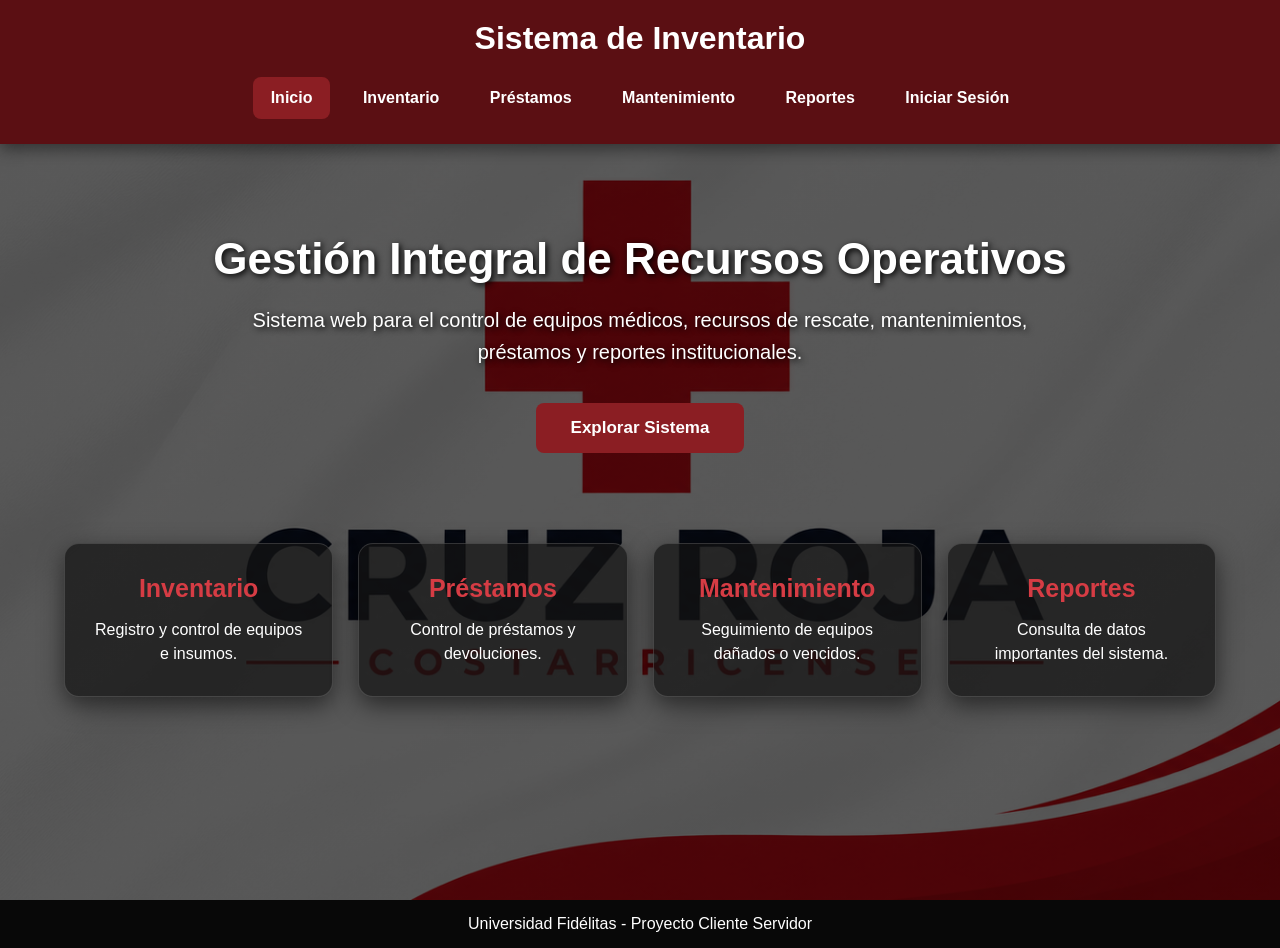
<file: index.html>
<!DOCTYPE html>
<html lang="es">

<head>
    <meta charset="UTF-8">
    <meta name="viewport" content="width=device-width, initial-scale=1.0">
    <title>Sistema de Inventario</title>
    <link rel="stylesheet" href="css/index.css">
</head>

<body>

    <div class="banner">
        <header>
            <h1>Sistema de Inventario</h1>

            <nav>
                <a href="index.html" class="activo">Inicio</a>
                <a href="inventario.html">Inventario</a>
                <a href="prestamos.html">Préstamos</a>
                <a href="mantenimiento.html">Mantenimiento</a>
                <a href="reportes.html">Reportes</a>
                <a href="login.html">Iniciar Sesión</a>
            </nav>
        </header>

        <section class="inicio">
            <h2>Gestión Integral de Recursos Operativos</h2>

            <p>
                Sistema web para el control de equipos médicos, recursos de rescate,
                mantenimientos, préstamos y reportes institucionales.
            </p>

            <a href="inventario.html">
                <button>Explorar Sistema</button>
            </a>
        </section>

        <section class="contenedor">

            <div class="tarjeta">
                <h3>Inventario</h3>
                <p>Registro y control de equipos e insumos.</p>
            </div>

            <div class="tarjeta">
                <h3>Préstamos</h3>
                <p>Control de préstamos y devoluciones.</p>
            </div>

            <div class="tarjeta">
                <h3>Mantenimiento</h3>
                <p>Seguimiento de equipos dañados o vencidos.</p>
            </div>

            <div class="tarjeta">
                <h3>Reportes</h3>
                <p>Consulta de datos importantes del sistema.</p>
            </div>
        </section>
    </div>

    <footer>
        <p>Universidad Fidélitas - Proyecto Cliente Servidor</p>
    </footer>
<script src="js/index.js"></script>
</body>

</html>
</file>
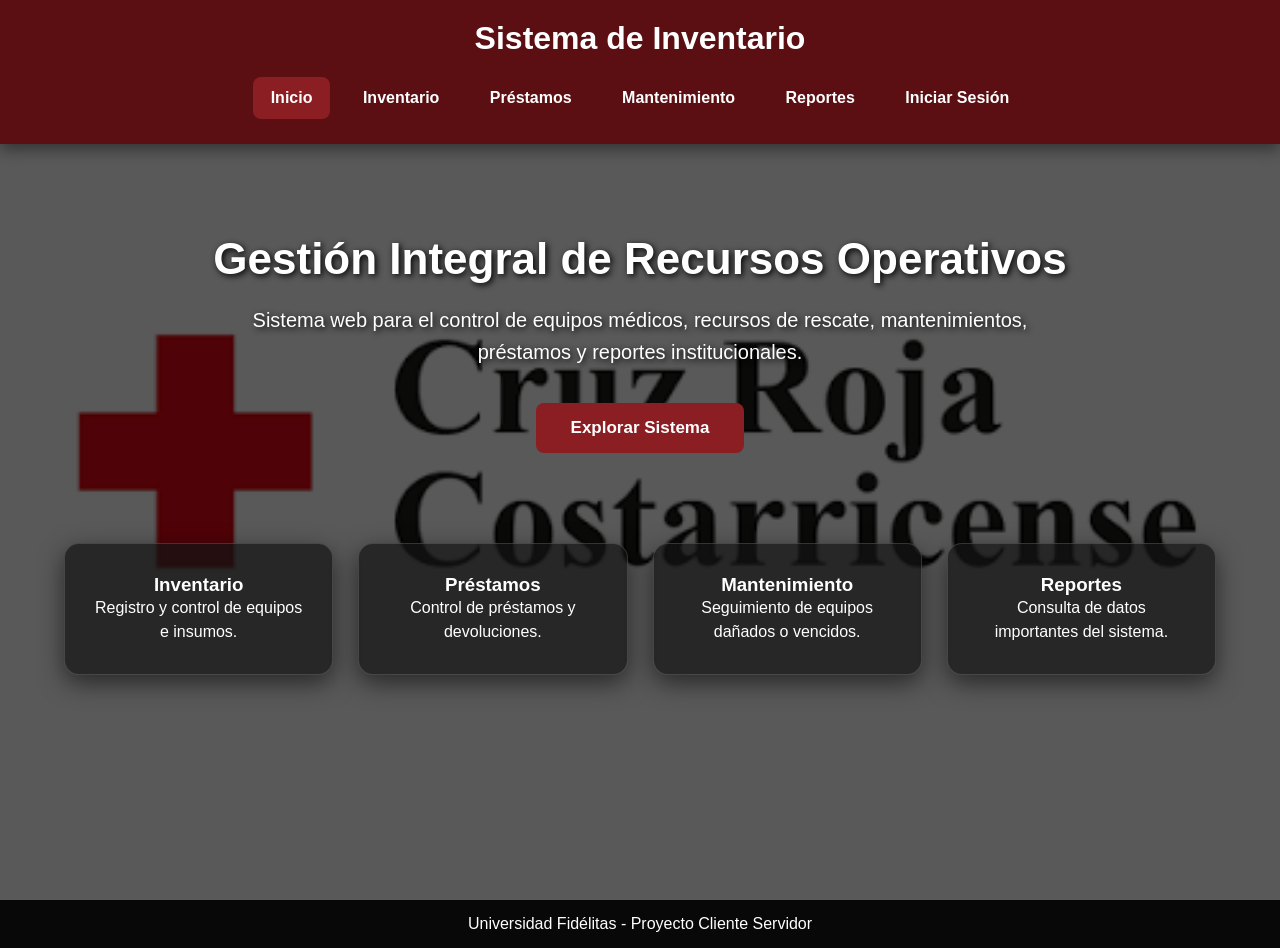
<file: proyecto/index.html>
<!DOCTYPE html>
<html lang="es">

<head>
    <meta charset="UTF-8">
    <meta name="viewport" content="width=device-width, initial-scale=1.0">
    <title>Sistema de Inventario</title>
    <link rel="stylesheet" href="css/index.css">
</head>

<body>

    <div class="banner">
        <header>
            <h1>Sistema de Inventario</h1>

            <nav>
                <a href="index.html" class="activo">Inicio</a>
                <a href="inventario.html">Inventario</a>
                <a href="prestamos.html">Préstamos</a>
                <a href="mantenimiento.html">Mantenimiento</a>
                <a href="reportes.html">Reportes</a>
                <a href="login.html">Iniciar Sesión</a>
            </nav>
        </header>

        <section class="inicio">
            <h2>Gestión Integral de Recursos Operativos</h2>

            <p>
                Sistema web para el control de equipos médicos, recursos de rescate,
                mantenimientos, préstamos y reportes institucionales.
            </p>

            <a href="inventario.html">
                <button>Explorar Sistema</button>
            </a>
        </section>

        <section class="contenedor">

            <div class="tarjeta">
                <h3>Inventario</h3>
                <p>Registro y control de equipos e insumos.</p>
            </div>

            <div class="tarjeta">
                <h3>Préstamos</h3>
                <p>Control de préstamos y devoluciones.</p>
            </div>

            <div class="tarjeta">
                <h3>Mantenimiento</h3>
                <p>Seguimiento de equipos dañados o vencidos.</p>
            </div>

            <div class="tarjeta">
                <h3>Reportes</h3>
                <p>Consulta de datos importantes del sistema.</p>
            </div>

        </section>
    </div>

    <footer>
        <p>Universidad Fidélitas - Proyecto Cliente Servidor</p>
    </footer>

</body>

</html>
</file>
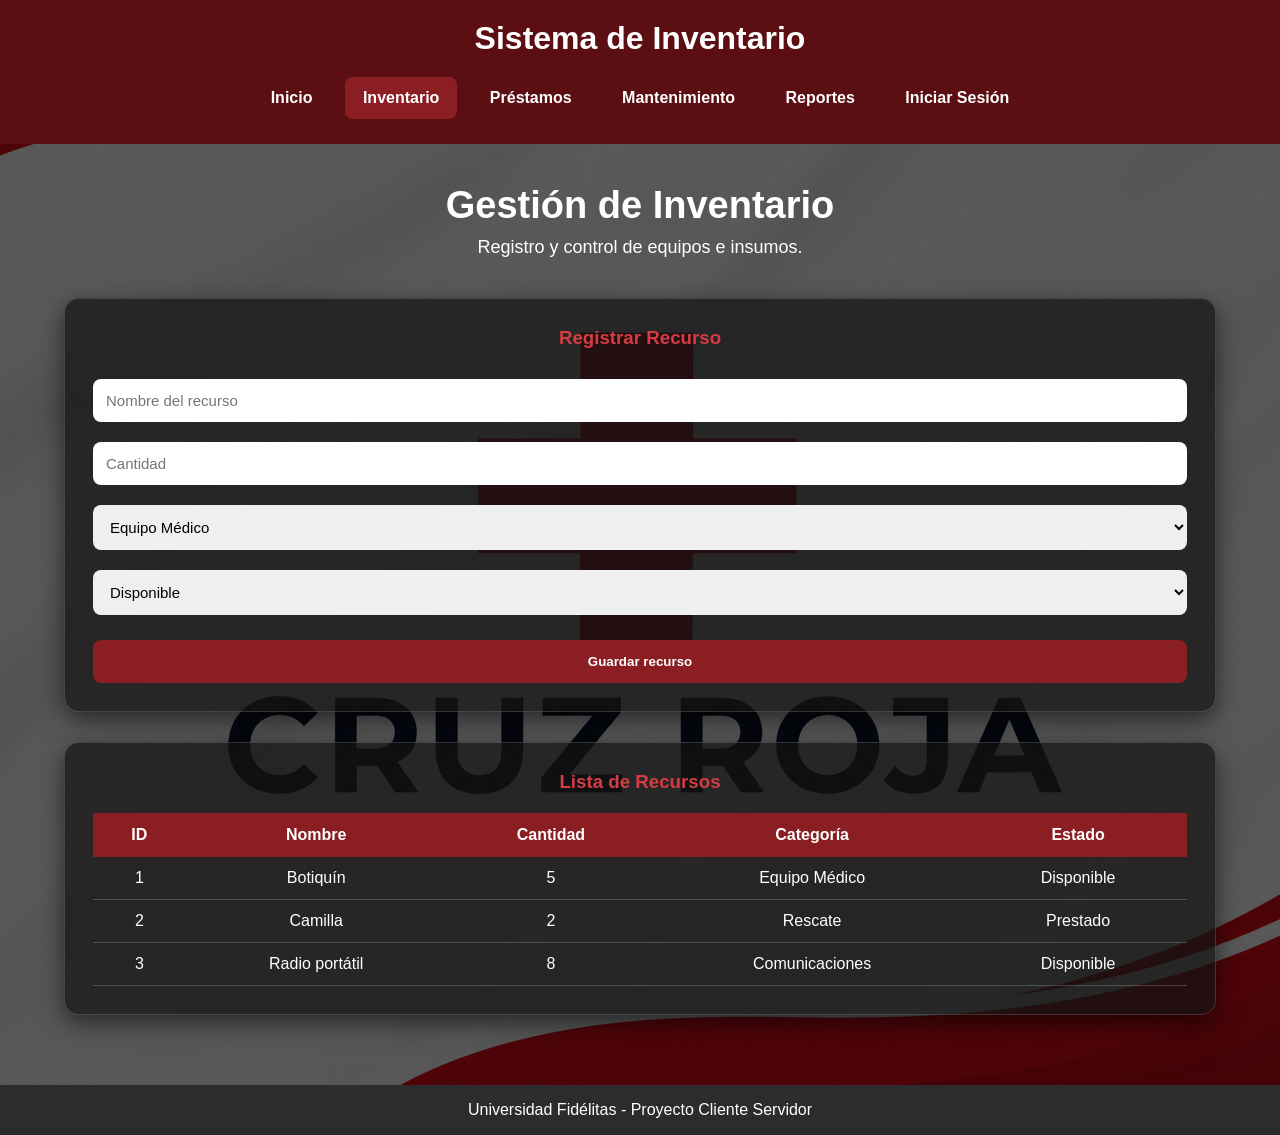
<file: inventario.html>
<!DOCTYPE html>
<html lang="es">

<head>
    <meta charset="UTF-8">
    <meta name="viewport" content="width=device-width, initial-scale=1.0">
    <title>Inventario</title>
    <link rel="stylesheet" href="css/inventario.css">
</head>

<body>

    <header>
        <h1>Sistema de Inventario</h1>

        <nav>
            <a href="index.html">Inicio</a>
            <a href="inventario.html" class="activo">Inventario</a>
            <a href="prestamos.html">Préstamos</a>
            <a href="mantenimiento.html">Mantenimiento</a>
            <a href="reportes.html">Reportes</a>
            <a href="login.html">Iniciar Sesión</a>
        </nav>
    </header>

    <div class="banner">

        <section class="titulo">
            <h2>Gestión de Inventario</h2>
            <p>Registro y control de equipos e insumos.</p>
        </section>

        <section class="contenedor">

            <div class="formulario">
                <h3>Registrar Recurso</h3>

                <input type="text" placeholder="Nombre del recurso">
                <input type="number" placeholder="Cantidad">

                <select>
                    <option>Equipo Médico</option>
                    <option>Equipo de Rescate</option>
                    <option>Insumo Médico</option>
                    <option>Equipo de Protección Personal</option>
                    <option>Comunicaciones</option>
                </select>

                <select>
                    <option>Disponible</option>
                    <option>En uso</option>
                    <option>Prestado</option>
                    <option>Mantenimiento</option>
                    <option>Vencido</option>
                </select>

                <button>Guardar recurso</button>
            </div>

            <div class="tabla">
                <h3>Lista de Recursos</h3>

                <table>
                    <thead>
                        <tr>
                            <th>ID</th>
                            <th>Nombre</th>
                            <th>Cantidad</th>
                            <th>Categoría</th>
                            <th>Estado</th>
                        </tr>
                    </thead>

                    <tbody>
                        <tr>
                            <td>1</td>
                            <td>Botiquín</td>
                            <td>5</td>
                            <td>Equipo Médico</td>
                            <td>Disponible</td>
                        </tr>
                        <tr>
                            <td>2</td>
                            <td>Camilla</td>
                            <td>2</td>
                            <td>Rescate</td>
                            <td>Prestado</td>
                        </tr>
                        <tr>
                            <td>3</td>
                            <td>Radio portátil</td>
                            <td>8</td>
                            <td>Comunicaciones</td>
                            <td>Disponible</td>
                        </tr>
                    </tbody>
                </table>
            </div>

        </section>

    </div>

    <footer>
        <p>Universidad Fidélitas - Proyecto Cliente Servidor</p>
    </footer>
<script src="js/inventario.js"></script>
</body>

</html>
</file>
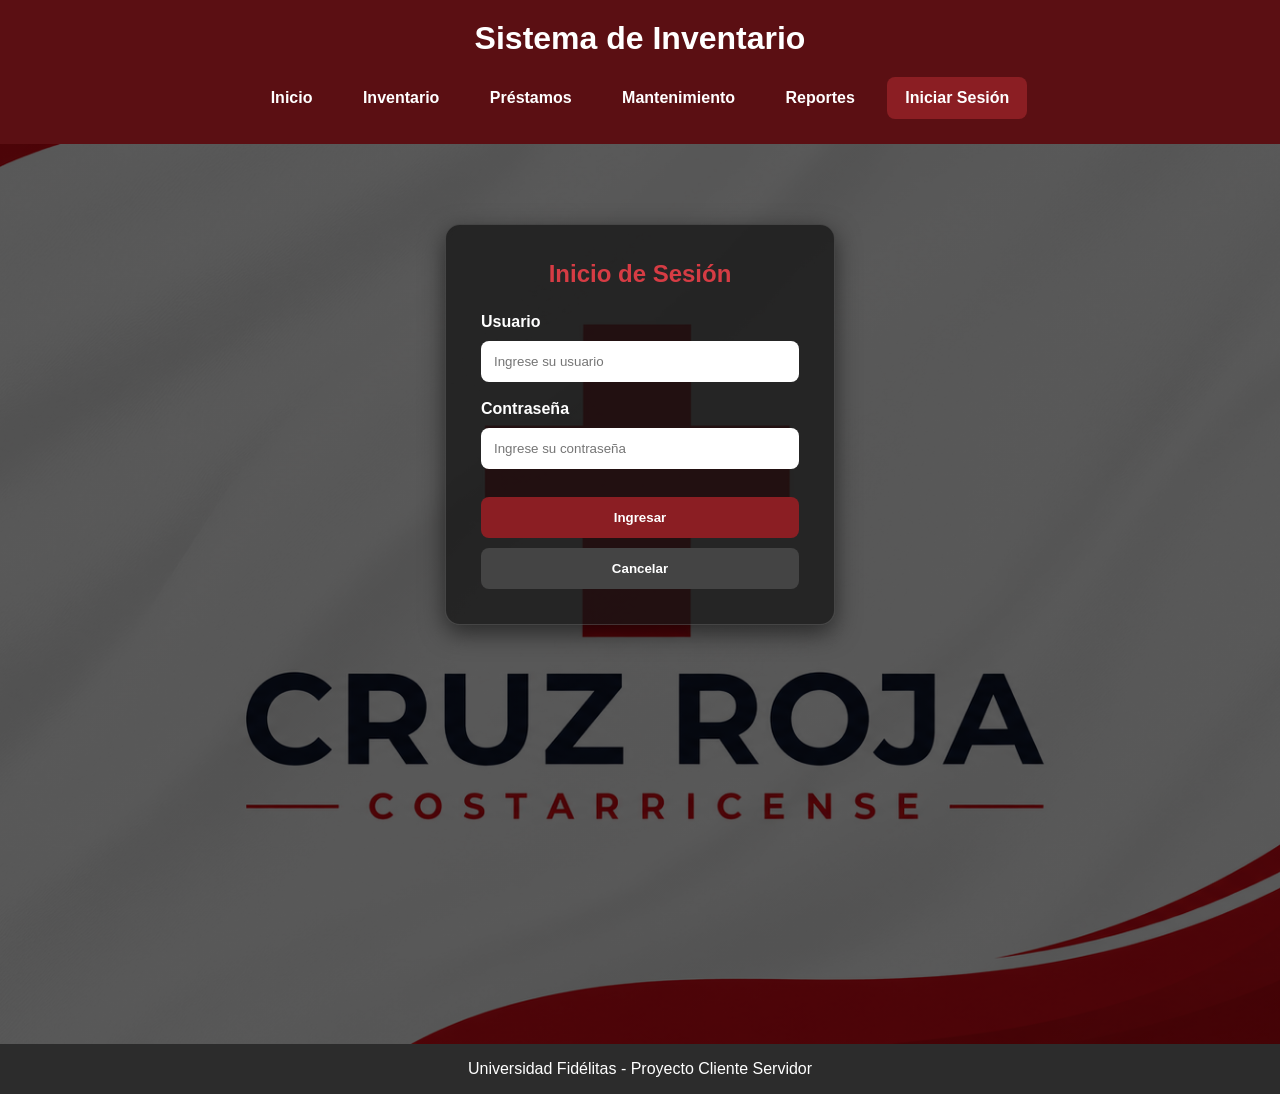
<file: login.html>
<!DOCTYPE html>
<html lang="es">

<head>
    <meta charset="UTF-8">
    <meta name="viewport" content="width=device-width, initial-scale=1.0">
    <title>Inicio de Sesión</title>
    <link rel="stylesheet" href="css/login.css">
</head>

<body>

    <header>
        <h1>Sistema de Inventario</h1>

        <nav>
            <a href="index.html">Inicio</a>
            <a href="inventario.html">Inventario</a>
            <a href="prestamos.html">Préstamos</a>
            <a href="mantenimiento.html">Mantenimiento</a>
            <a href="reportes.html">Reportes</a>
            <a href="login.html" class="activo">Iniciar Sesión</a>
        </nav>
    </header>

    <div class="banner">

        <section class="login-box">
            <h2>Inicio de Sesión</h2>

            <form>
                <label for="usuario">Usuario</label>
                <input type="text" id="usuario" placeholder="Ingrese su usuario" required>

                <label for="contrasena">Contraseña</label>
                <input type="password" id="contrasena" placeholder="Ingrese su contraseña" required>

                <button type="submit">Ingresar</button>
                <button type="reset" class="secundario">Cancelar</button>
            </form>
        </section>

    </div>

    <footer>
        <p>Universidad Fidélitas - Proyecto Cliente Servidor</p>
    </footer>
<script src="js/login.js"></script>
</body>

</html>
</file>
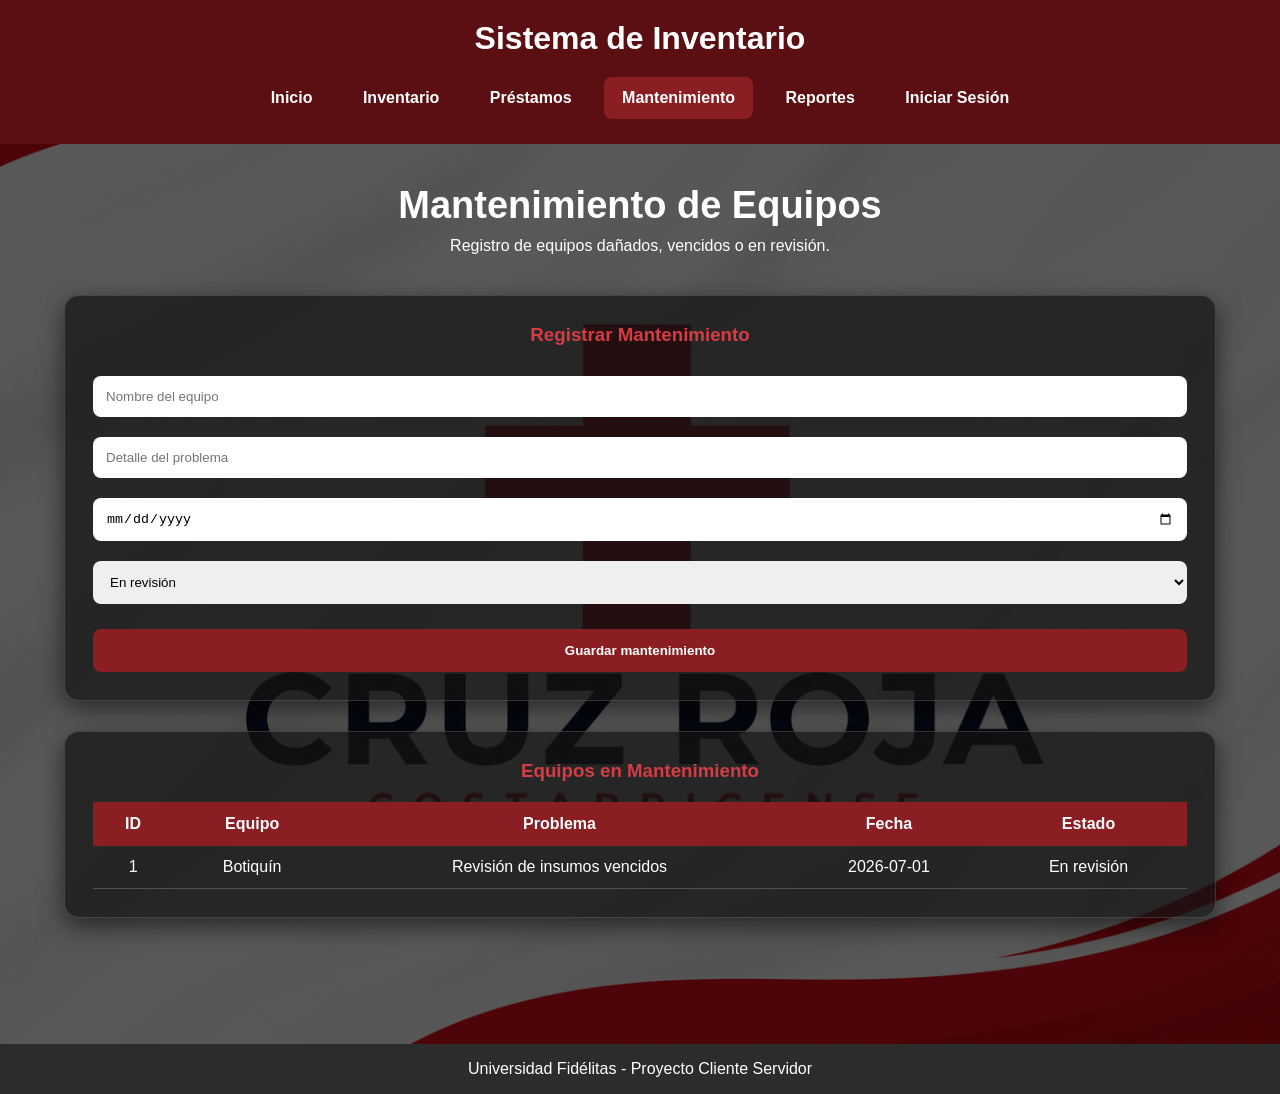
<file: mantenimiento.html>
<!DOCTYPE html>
<html lang="es">

<head>
    <meta charset="UTF-8">
    <meta name="viewport" content="width=device-width, initial-scale=1.0">
    <title>Mantenimiento</title>
    <link rel="stylesheet" href="css/mantenimiento.css">
</head>

<body>

    <header>
        <h1>Sistema de Inventario</h1>

        <nav>
            <a href="index.html">Inicio</a>
            <a href="inventario.html">Inventario</a>
            <a href="prestamos.html">Préstamos</a>
            <a href="mantenimiento.html" class="activo">Mantenimiento</a>
            <a href="reportes.html">Reportes</a>
            <a href="login.html">Iniciar Sesión</a>
        </nav>
    </header>

    <div class="banner">

        <section class="titulo">
            <h2>Mantenimiento de Equipos</h2>
            <p>Registro de equipos dañados, vencidos o en revisión.</p>
        </section>

        <section class="contenedor">

            <div class="formulario">
                <h3>Registrar Mantenimiento</h3>

                <input type="text" placeholder="Nombre del equipo">
                <input type="text" placeholder="Detalle del problema">
                <input type="date">

                <select>
                    <option>En revisión</option>
                    <option>Reparado</option>
                    <option>Fuera de servicio</option>
                    <option>Vencido</option>
                </select>

                <button>Guardar mantenimiento</button>
            </div>

            <div class="tabla">
                <h3>Equipos en Mantenimiento</h3>

                <table>
                    <thead>
                        <tr>
                            <th>ID</th>
                            <th>Equipo</th>
                            <th>Problema</th>
                            <th>Fecha</th>
                            <th>Estado</th>
                        </tr>
                    </thead>

                    <tbody>
                        <tr>
                            <td>1</td>
                            <td>Botiquín</td>
                            <td>Revisión de insumos vencidos</td>
                            <td>2026-07-01</td>
                            <td>En revisión</td>
                        </tr>
                    </tbody>
                </table>
            </div>

        </section>

    </div>

    <footer>
        <p>Universidad Fidélitas - Proyecto Cliente Servidor</p>
    </footer>
<script src="js/mantenimiento.js"></script>
</body>

</html>
</file>
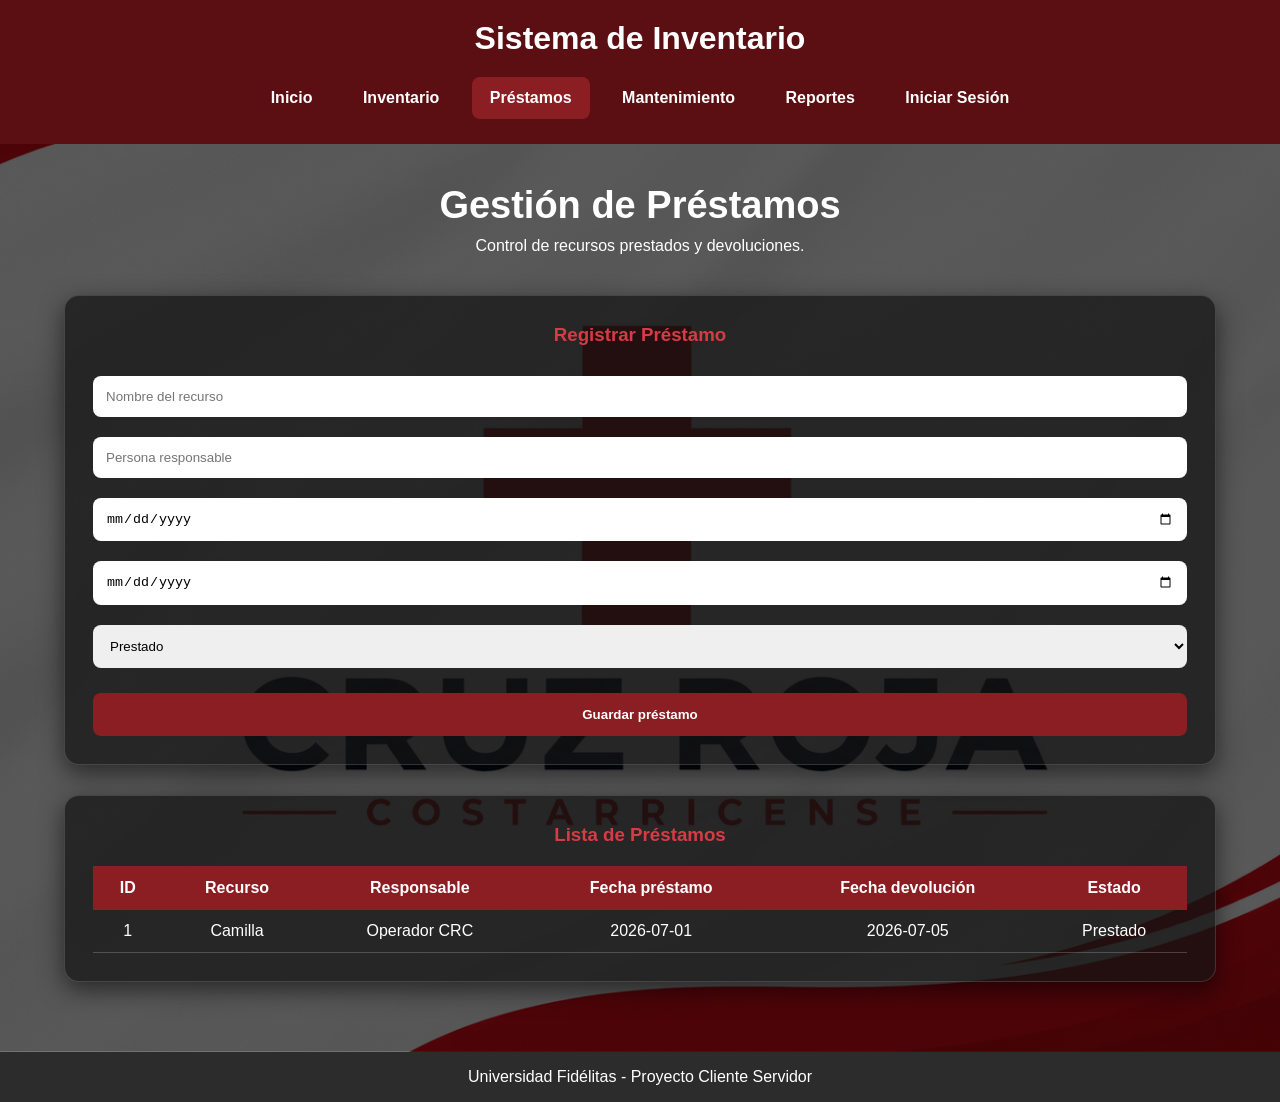
<file: prestamos.html>
<!DOCTYPE html>
<html lang="es">

<head>
    <meta charset="UTF-8">
    <meta name="viewport" content="width=device-width, initial-scale=1.0">
    <title>Préstamos</title>
    <link rel="stylesheet" href="css/prestamos.css">
</head>

<body>

    <header>
        <h1>Sistema de Inventario</h1>

        <nav>
            <a href="index.html">Inicio</a>
            <a href="inventario.html">Inventario</a>
            <a href="prestamos.html" class="activo">Préstamos</a>
            <a href="mantenimiento.html">Mantenimiento</a>
            <a href="reportes.html">Reportes</a>
            <a href="login.html">Iniciar Sesión</a>
        </nav>
    </header>

    <div class="banner">

        <section class="titulo">
            <h2>Gestión de Préstamos</h2>
            <p>Control de recursos prestados y devoluciones.</p>
        </section>

        <section class="contenedor">

            <div class="formulario">
                <h3>Registrar Préstamo</h3>

                <input type="text" placeholder="Nombre del recurso">
                <input type="text" placeholder="Persona responsable">
                <input type="date">
                <input type="date">

                <select>
                    <option>Prestado</option>
                    <option>Devuelto</option>
                    <option>Pendiente</option>
                </select>

                <button>Guardar préstamo</button>
            </div>

            <div class="tabla">
                <h3>Lista de Préstamos</h3>

                <table>
                    <thead>
                        <tr>
                            <th>ID</th>
                            <th>Recurso</th>
                            <th>Responsable</th>
                            <th>Fecha préstamo</th>
                            <th>Fecha devolución</th>
                            <th>Estado</th>
                        </tr>
                    </thead>

                    <tbody>
                        <tr>
                            <td>1</td>
                            <td>Camilla</td>
                            <td>Operador CRC</td>
                            <td>2026-07-01</td>
                            <td>2026-07-05</td>
                            <td>Prestado</td>
                        </tr>
                    </tbody>
                </table>
            </div>

        </section>

    </div>

    <footer>
        <p>Universidad Fidélitas - Proyecto Cliente Servidor</p>
    </footer>
<script src="js/prestamos.js"></script>
</body>

</html>
</file>
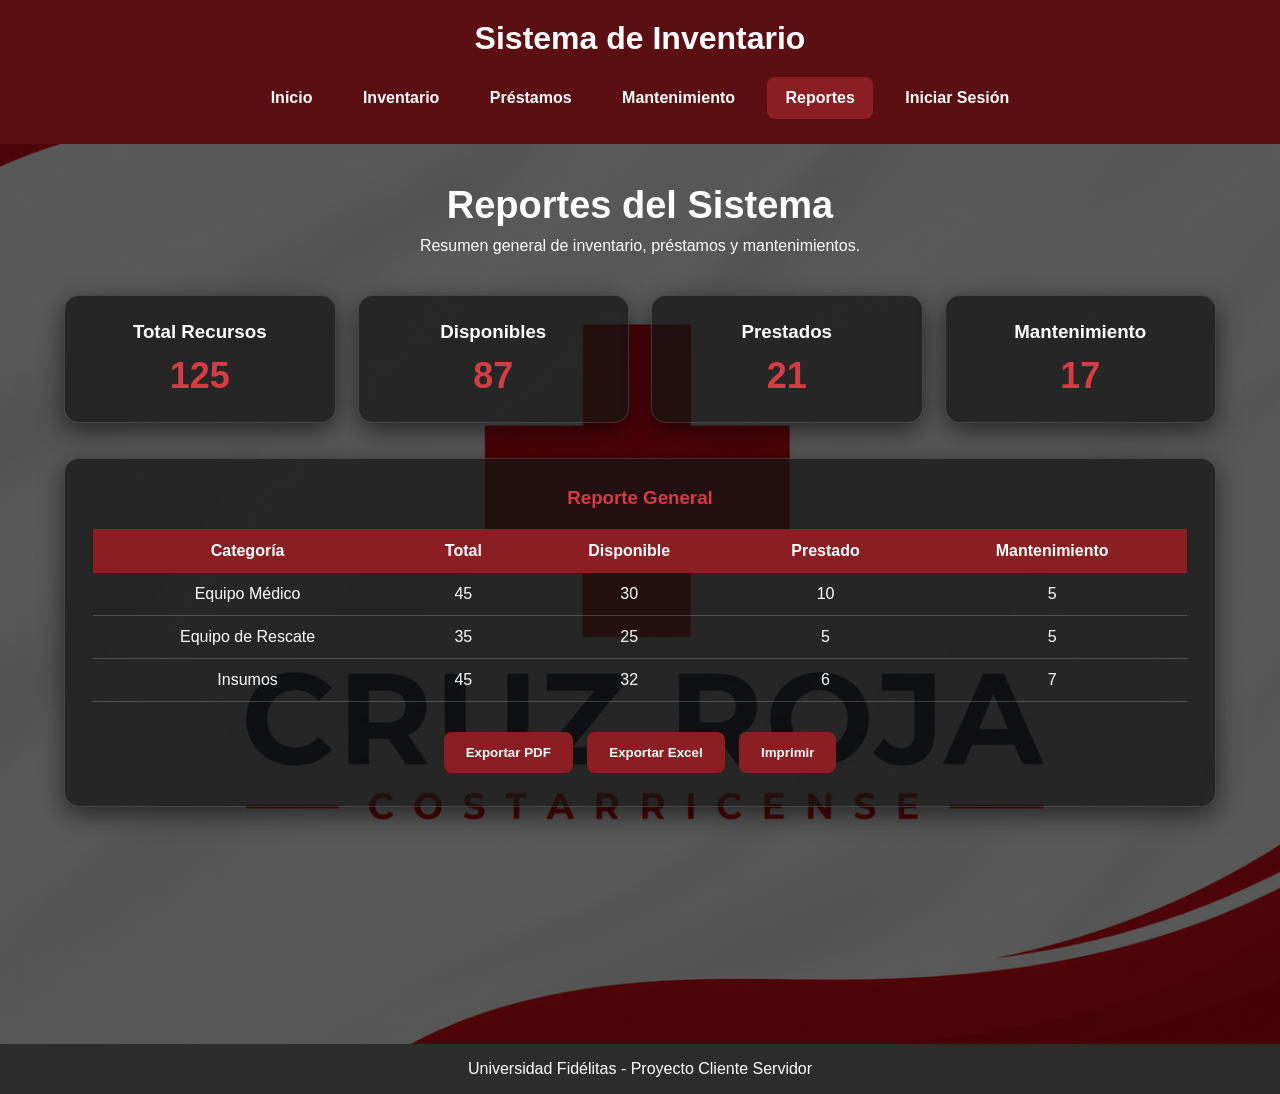
<file: reportes.html>
<!DOCTYPE html>
<html lang="es">

<head>
    <meta charset="UTF-8">
    <meta name="viewport" content="width=device-width, initial-scale=1.0">
    <title>Reportes</title>
    <link rel="stylesheet" href="css/reportes.css">
</head>

<body>

    <header>
        <h1>Sistema de Inventario</h1>

        <nav>
            <a href="index.html">Inicio</a>
            <a href="inventario.html">Inventario</a>
            <a href="prestamos.html">Préstamos</a>
            <a href="mantenimiento.html">Mantenimiento</a>
            <a href="reportes.html" class="activo">Reportes</a>
            <a href="login.html">Iniciar Sesión</a>
        </nav>
    </header>

    <div class="banner">

        <section class="titulo">
            <h2>Reportes del Sistema</h2>
            <p>Resumen general de inventario, préstamos y mantenimientos.</p>
        </section>

        <section class="cards">
            <div class="card">
                <h3>Total Recursos</h3>
                <p>125</p>
            </div>

            <div class="card">
                <h3>Disponibles</h3>
                <p>87</p>
            </div>

            <div class="card">
                <h3>Prestados</h3>
                <p>21</p>
            </div>

            <div class="card">
                <h3>Mantenimiento</h3>
                <p>17</p>
            </div>
        </section>

        <section class="contenedor">

            <div class="tabla">
                <h3>Reporte General</h3>

                <table>
                    <thead>
                        <tr>
                            <th>Categoría</th>
                            <th>Total</th>
                            <th>Disponible</th>
                            <th>Prestado</th>
                            <th>Mantenimiento</th>
                        </tr>
                    </thead>

                    <tbody>
                        <tr>
                            <td>Equipo Médico</td>
                            <td>45</td>
                            <td>30</td>
                            <td>10</td>
                            <td>5</td>
                        </tr>

                        <tr>
                            <td>Equipo de Rescate</td>
                            <td>35</td>
                            <td>25</td>
                            <td>5</td>
                            <td>5</td>
                        </tr>

                        <tr>
                            <td>Insumos</td>
                            <td>45</td>
                            <td>32</td>
                            <td>6</td>
                            <td>7</td>
                        </tr>
                    </tbody>
                </table>

                <div class="botones">
                    <button>Exportar PDF</button>
                    <button>Exportar Excel</button>
                    <button>Imprimir</button>
                </div>

            </div>

        </section>

    </div>

    <footer>
        <p>Universidad Fidélitas - Proyecto Cliente Servidor</p>
    </footer>
    <script src="js/reportes.js"></script>
</body>

</html>
</file>
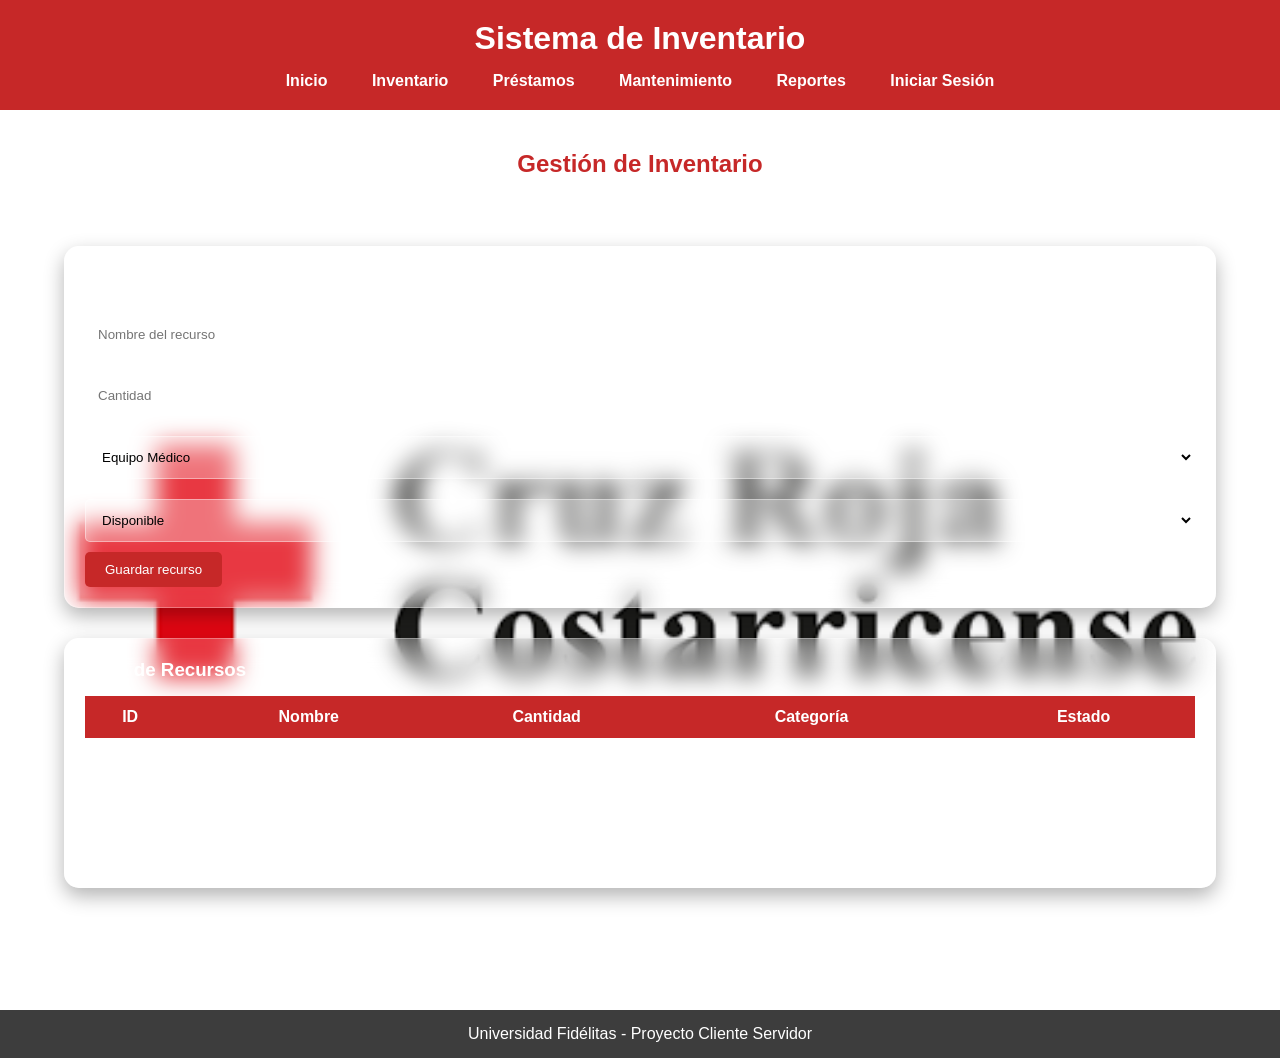
<file: proyecto/inventario.html>
<!DOCTYPE html>
<html lang="es">

<head>
    <meta charset="UTF-8">
    <meta name="viewport" content="width=device-width, initial-scale=1.0">
    <title>Inventario</title>
    <link rel="stylesheet" href="css/inventario.css">
</head>

<body>

    <header>
        <h1>Sistema de Inventario</h1>

        <nav>
            <a href="index.html">Inicio</a>
            <a href="inventario.html" class="activo">Inventario</a>
            <a href="prestamos.html">Préstamos</a>
            <a href="mantenimiento.html">Mantenimiento</a>
            <a href="reportes.html">Reportes</a>
            <a href="login.html">Iniciar Sesión</a>
        </nav>
    </header>

    <div class="banner">

        <section class="titulo">
            <h2>Gestión de Inventario</h2>
            <p>Registro y control de equipos e insumos.</p>
        </section>

        <section class="contenedor">

            <div class="formulario">
                <h3>Registrar Recurso</h3>

                <input type="text" placeholder="Nombre del recurso">
                <input type="number" placeholder="Cantidad">

                <select>
                    <option>Equipo Médico</option>
                    <option>Equipo de Rescate</option>
                    <option>Insumo Médico</option>
                    <option>Equipo de Protección Personal</option>
                    <option>Comunicaciones</option>
                </select>

                <select>
                    <option>Disponible</option>
                    <option>En uso</option>
                    <option>Prestado</option>
                    <option>Mantenimiento</option>
                    <option>Vencido</option>
                </select>

                <button>Guardar recurso</button>
            </div>

            <div class="tabla">
                <h3>Lista de Recursos</h3>

                <table>
                    <thead>
                        <tr>
                            <th>ID</th>
                            <th>Nombre</th>
                            <th>Cantidad</th>
                            <th>Categoría</th>
                            <th>Estado</th>
                        </tr>
                    </thead>

                    <tbody>
                        <tr>
                            <td>1</td>
                            <td>Botiquín</td>
                            <td>5</td>
                            <td>Equipo Médico</td>
                            <td>Disponible</td>
                        </tr>
                        <tr>
                            <td>2</td>
                            <td>Camilla</td>
                            <td>2</td>
                            <td>Rescate</td>
                            <td>Prestado</td>
                        </tr>
                        <tr>
                            <td>3</td>
                            <td>Radio portátil</td>
                            <td>8</td>
                            <td>Comunicaciones</td>
                            <td>Disponible</td>
                        </tr>
                    </tbody>
                </table>
            </div>

        </section>

    </div>

    <footer>
        <p>Universidad Fidélitas - Proyecto Cliente Servidor</p>
    </footer>

</body>

</html>
</file>
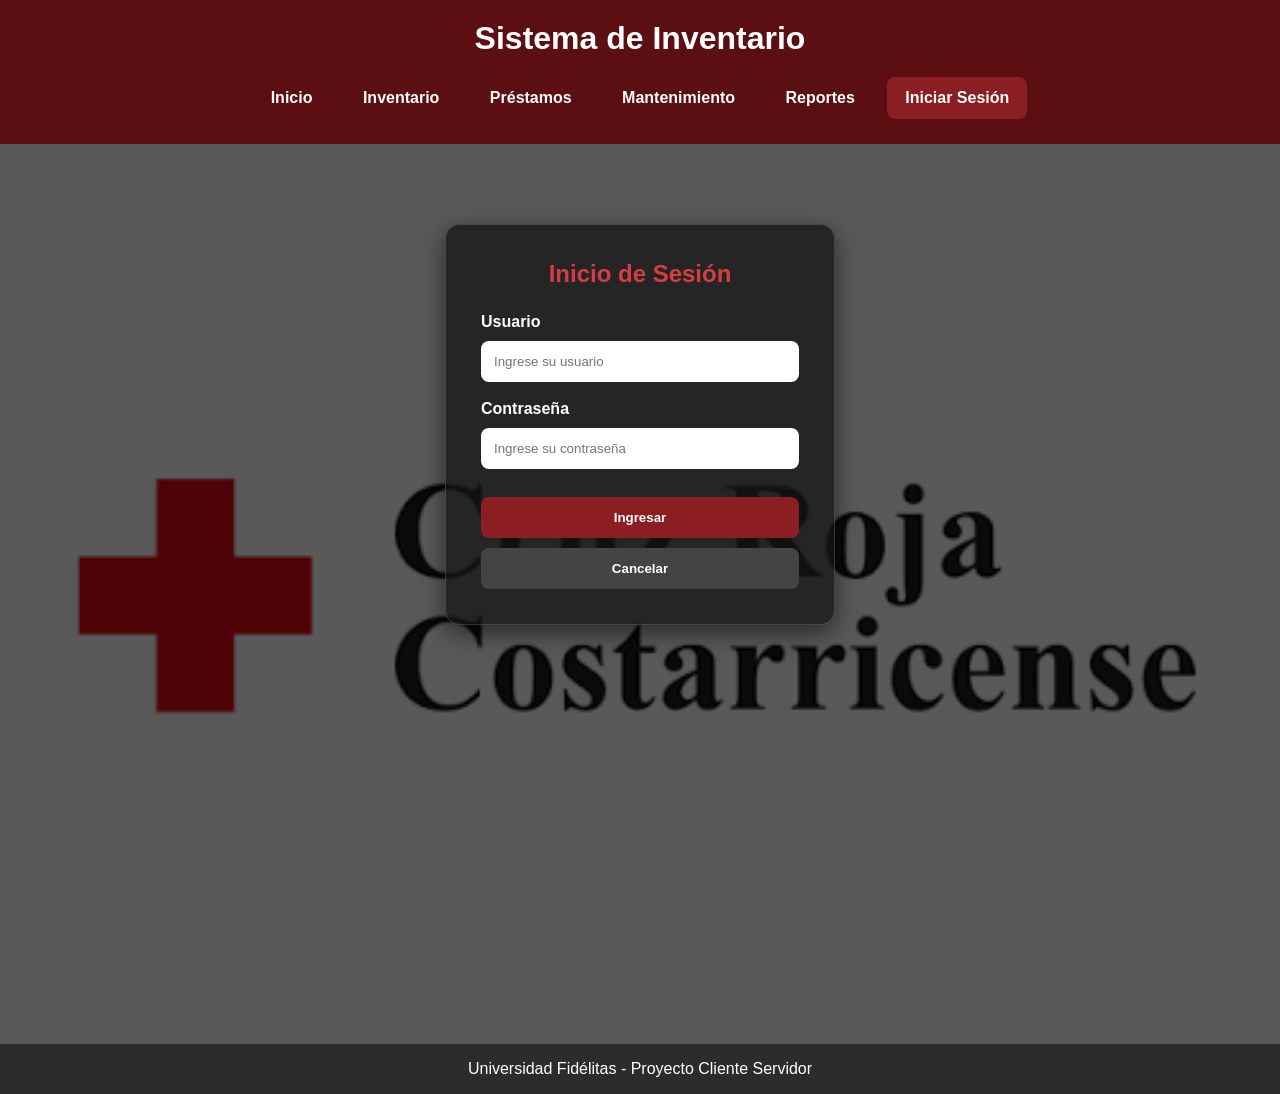
<file: proyecto/login.html>
<!DOCTYPE html>
<html lang="es">

<head>
    <meta charset="UTF-8">
    <meta name="viewport" content="width=device-width, initial-scale=1.0">
    <title>Inicio de Sesión</title>
    <link rel="stylesheet" href="css/login.css">
</head>

<body>

    <header>
        <h1>Sistema de Inventario</h1>

        <nav>
            <a href="index.html">Inicio</a>
            <a href="inventario.html">Inventario</a>
            <a href="prestamos.html">Préstamos</a>
            <a href="mantenimiento.html">Mantenimiento</a>
            <a href="reportes.html">Reportes</a>
            <a href="login.html" class="activo">Iniciar Sesión</a>
        </nav>
    </header>

    <div class="banner">

        <section class="login-box">
            <h2>Inicio de Sesión</h2>

            <form>
                <label for="usuario">Usuario</label>
                <input type="text" id="usuario" placeholder="Ingrese su usuario" required>

                <label for="contrasena">Contraseña</label>
                <input type="password" id="contrasena" placeholder="Ingrese su contraseña" required>

                <button type="submit">Ingresar</button>
                <button type="reset" class="secundario">Cancelar</button>
            </form>
        </section>

    </div>

    <footer>
        <p>Universidad Fidélitas - Proyecto Cliente Servidor</p>
    </footer>

</body>

</html>
</file>
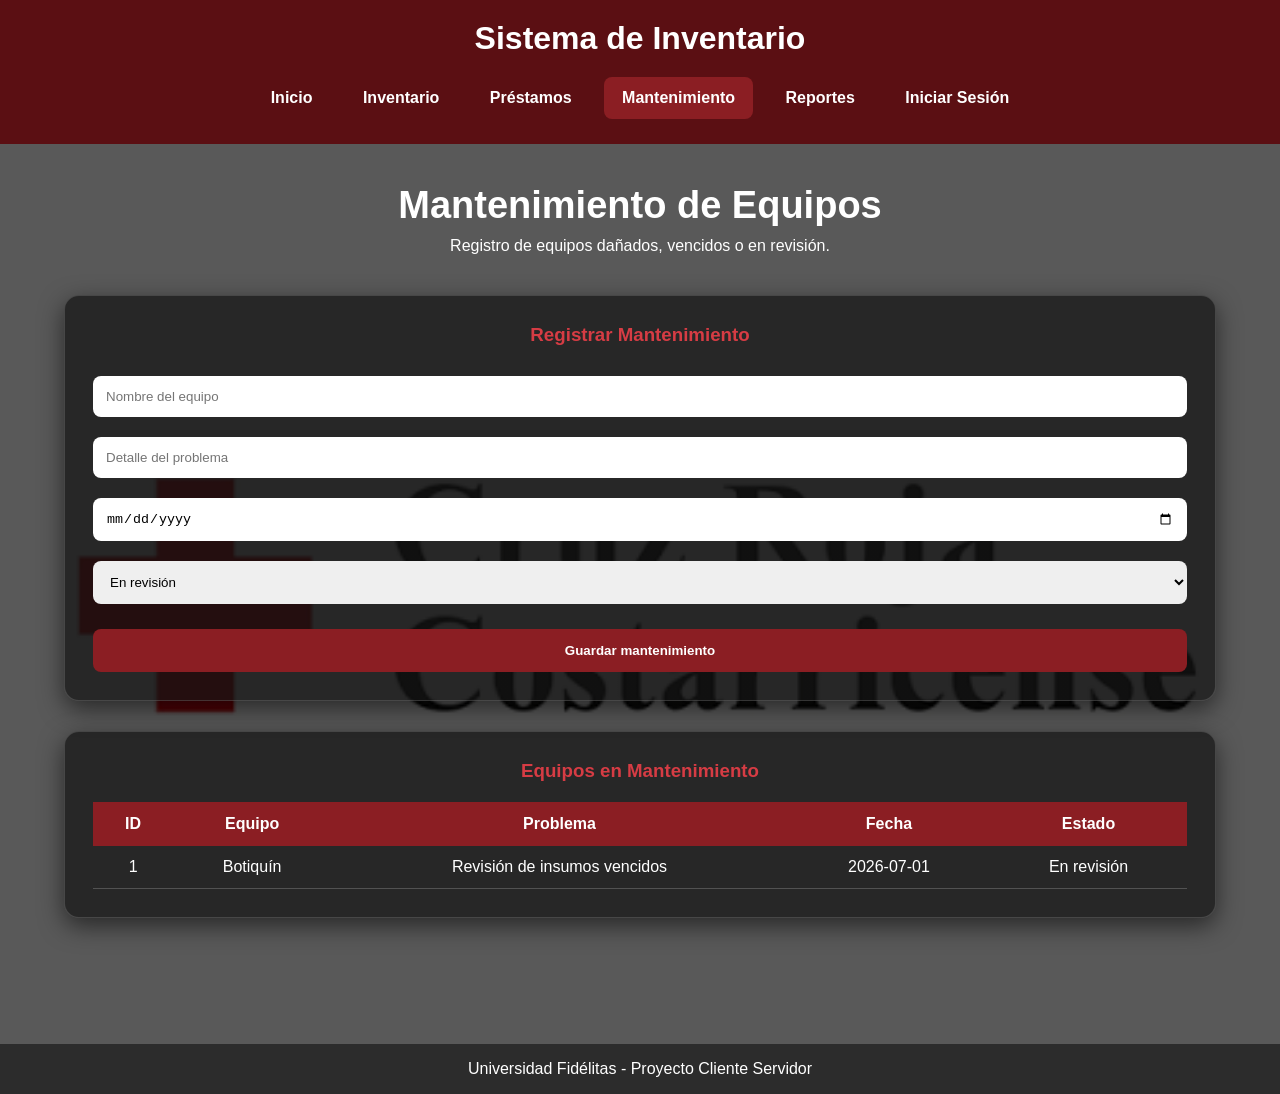
<file: proyecto/mantenimiento.html>
<!DOCTYPE html>
<html lang="es">

<head>
    <meta charset="UTF-8">
    <meta name="viewport" content="width=device-width, initial-scale=1.0">
    <title>Mantenimiento</title>
    <link rel="stylesheet" href="css/mantenimiento.css">
</head>

<body>

    <header>
        <h1>Sistema de Inventario</h1>

        <nav>
            <a href="index.html">Inicio</a>
            <a href="inventario.html">Inventario</a>
            <a href="prestamos.html">Préstamos</a>
            <a href="mantenimiento.html" class="activo">Mantenimiento</a>
            <a href="reportes.html">Reportes</a>
            <a href="login.html">Iniciar Sesión</a>
        </nav>
    </header>

    <div class="banner">

        <section class="titulo">
            <h2>Mantenimiento de Equipos</h2>
            <p>Registro de equipos dañados, vencidos o en revisión.</p>
        </section>

        <section class="contenedor">

            <div class="formulario">
                <h3>Registrar Mantenimiento</h3>

                <input type="text" placeholder="Nombre del equipo">
                <input type="text" placeholder="Detalle del problema">
                <input type="date">

                <select>
                    <option>En revisión</option>
                    <option>Reparado</option>
                    <option>Fuera de servicio</option>
                    <option>Vencido</option>
                </select>

                <button>Guardar mantenimiento</button>
            </div>

            <div class="tabla">
                <h3>Equipos en Mantenimiento</h3>

                <table>
                    <thead>
                        <tr>
                            <th>ID</th>
                            <th>Equipo</th>
                            <th>Problema</th>
                            <th>Fecha</th>
                            <th>Estado</th>
                        </tr>
                    </thead>

                    <tbody>
                        <tr>
                            <td>1</td>
                            <td>Botiquín</td>
                            <td>Revisión de insumos vencidos</td>
                            <td>2026-07-01</td>
                            <td>En revisión</td>
                        </tr>
                    </tbody>
                </table>
            </div>

        </section>

    </div>

    <footer>
        <p>Universidad Fidélitas - Proyecto Cliente Servidor</p>
    </footer>

</body>

</html>
</file>
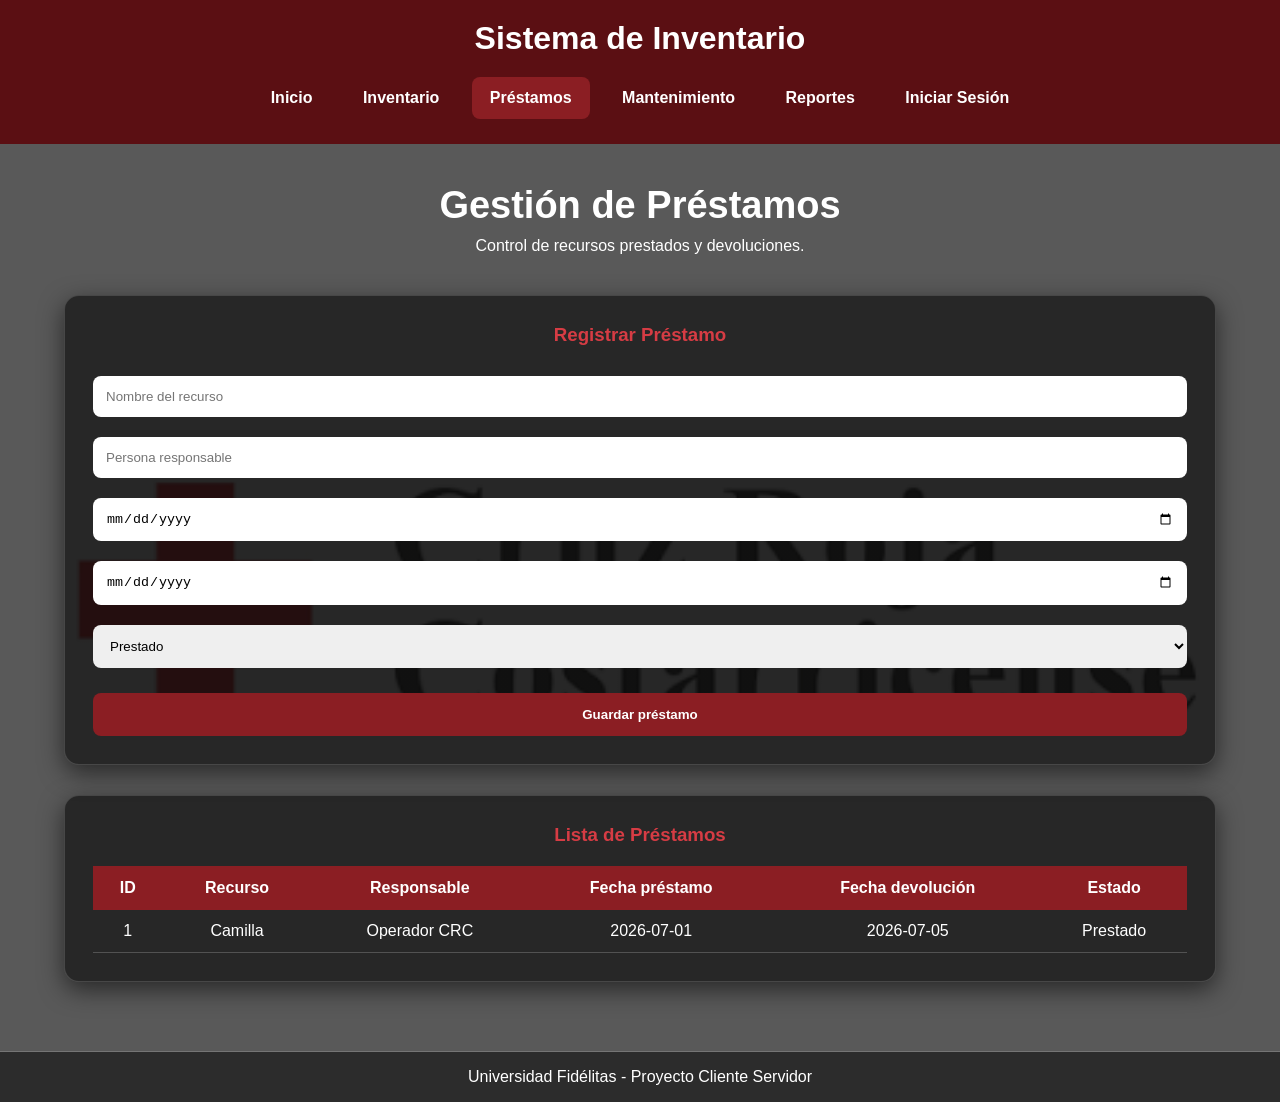
<file: proyecto/prestamos.html>
<!DOCTYPE html>
<html lang="es">

<head>
    <meta charset="UTF-8">
    <meta name="viewport" content="width=device-width, initial-scale=1.0">
    <title>Préstamos</title>
    <link rel="stylesheet" href="css/prestamos.css">
</head>

<body>

    <header>
        <h1>Sistema de Inventario</h1>

        <nav>
            <a href="index.html">Inicio</a>
            <a href="inventario.html">Inventario</a>
            <a href="prestamos.html" class="activo">Préstamos</a>
            <a href="mantenimiento.html">Mantenimiento</a>
            <a href="reportes.html">Reportes</a>
            <a href="login.html">Iniciar Sesión</a>
        </nav>
    </header>

    <div class="banner">

        <section class="titulo">
            <h2>Gestión de Préstamos</h2>
            <p>Control de recursos prestados y devoluciones.</p>
        </section>

        <section class="contenedor">

            <div class="formulario">
                <h3>Registrar Préstamo</h3>

                <input type="text" placeholder="Nombre del recurso">
                <input type="text" placeholder="Persona responsable">
                <input type="date">
                <input type="date">

                <select>
                    <option>Prestado</option>
                    <option>Devuelto</option>
                    <option>Pendiente</option>
                </select>

                <button>Guardar préstamo</button>
            </div>

            <div class="tabla">
                <h3>Lista de Préstamos</h3>

                <table>
                    <thead>
                        <tr>
                            <th>ID</th>
                            <th>Recurso</th>
                            <th>Responsable</th>
                            <th>Fecha préstamo</th>
                            <th>Fecha devolución</th>
                            <th>Estado</th>
                        </tr>
                    </thead>

                    <tbody>
                        <tr>
                            <td>1</td>
                            <td>Camilla</td>
                            <td>Operador CRC</td>
                            <td>2026-07-01</td>
                            <td>2026-07-05</td>
                            <td>Prestado</td>
                        </tr>
                    </tbody>
                </table>
            </div>

        </section>

    </div>

    <footer>
        <p>Universidad Fidélitas - Proyecto Cliente Servidor</p>
    </footer>

</body>

</html>
</file>
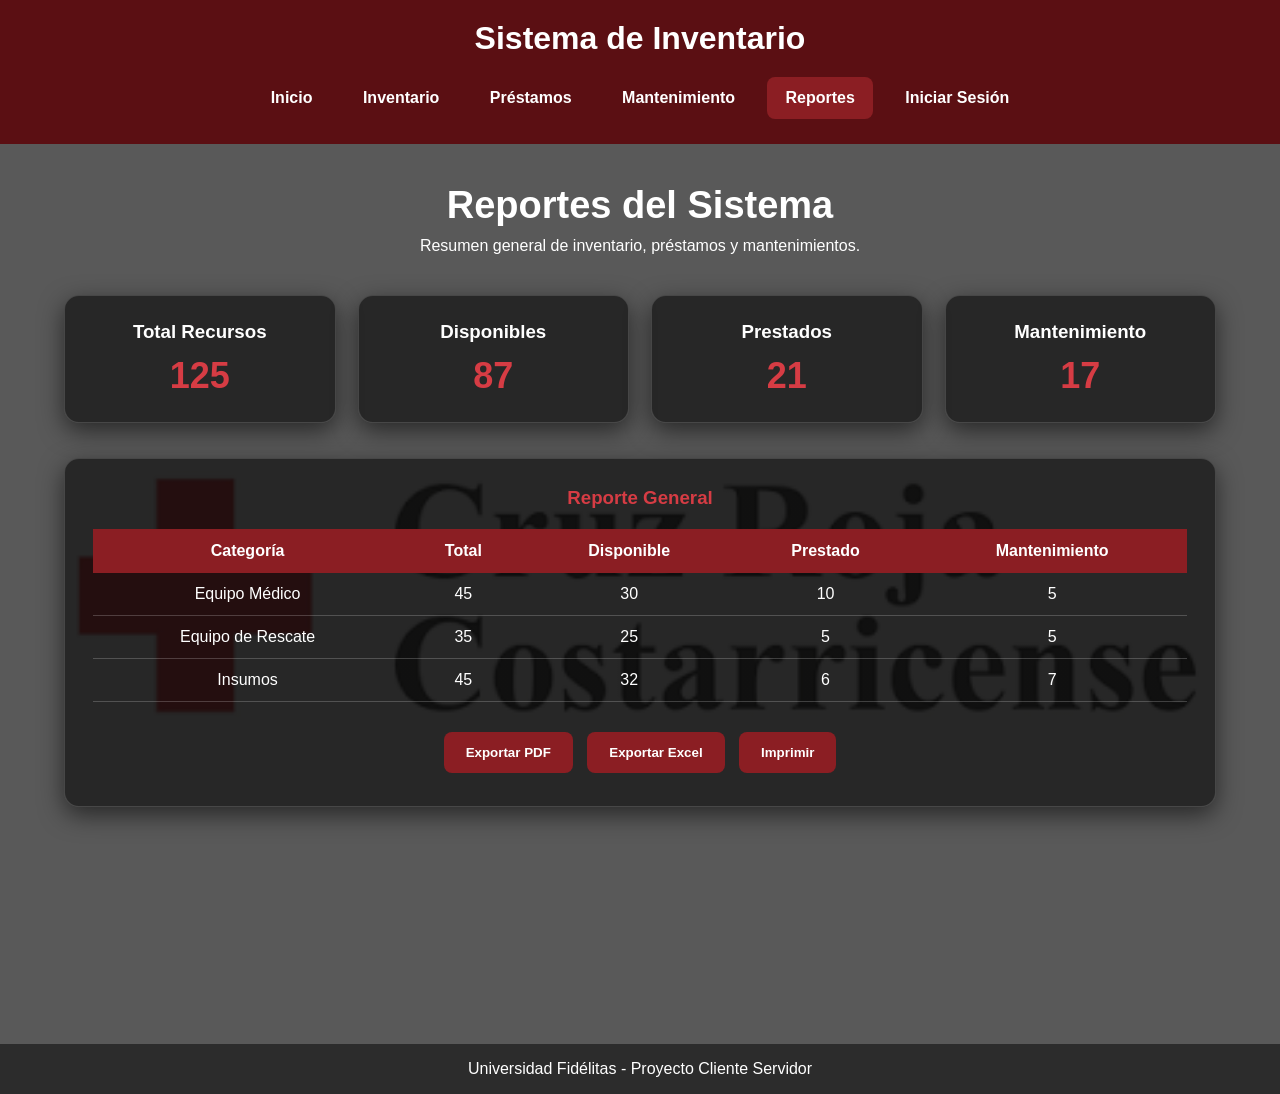
<file: proyecto/reportes.html>
<!DOCTYPE html>
<html lang="es">

<head>
    <meta charset="UTF-8">
    <meta name="viewport" content="width=device-width, initial-scale=1.0">
    <title>Reportes</title>
    <link rel="stylesheet" href="css/reportes.css">
</head>

<body>

    <header>
        <h1>Sistema de Inventario</h1>

        <nav>
            <a href="index.html">Inicio</a>
            <a href="inventario.html">Inventario</a>
            <a href="prestamos.html">Préstamos</a>
            <a href="mantenimiento.html">Mantenimiento</a>
            <a href="reportes.html" class="activo">Reportes</a>
            <a href="login.html">Iniciar Sesión</a>
        </nav>
    </header>

    <div class="banner">

        <section class="titulo">
            <h2>Reportes del Sistema</h2>
            <p>Resumen general de inventario, préstamos y mantenimientos.</p>
        </section>

        <section class="cards">
            <div class="card">
                <h3>Total Recursos</h3>
                <p>125</p>
            </div>

            <div class="card">
                <h3>Disponibles</h3>
                <p>87</p>
            </div>

            <div class="card">
                <h3>Prestados</h3>
                <p>21</p>
            </div>

            <div class="card">
                <h3>Mantenimiento</h3>
                <p>17</p>
            </div>
        </section>

        <section class="contenedor">

            <div class="tabla">
                <h3>Reporte General</h3>

                <table>
                    <thead>
                        <tr>
                            <th>Categoría</th>
                            <th>Total</th>
                            <th>Disponible</th>
                            <th>Prestado</th>
                            <th>Mantenimiento</th>
                        </tr>
                    </thead>

                    <tbody>
                        <tr>
                            <td>Equipo Médico</td>
                            <td>45</td>
                            <td>30</td>
                            <td>10</td>
                            <td>5</td>
                        </tr>

                        <tr>
                            <td>Equipo de Rescate</td>
                            <td>35</td>
                            <td>25</td>
                            <td>5</td>
                            <td>5</td>
                        </tr>

                        <tr>
                            <td>Insumos</td>
                            <td>45</td>
                            <td>32</td>
                            <td>6</td>
                            <td>7</td>
                        </tr>
                    </tbody>
                </table>

                <div class="botones">
                    <button>Exportar PDF</button>
                    <button>Exportar Excel</button>
                    <button>Imprimir</button>
                </div>

            </div>

        </section>

    </div>

    <footer>
        <p>Universidad Fidélitas - Proyecto Cliente Servidor</p>
    </footer>

</body>

</html>
</file>
<file: css/index.css>
* {
    margin: 0;
    padding: 0;
    box-sizing: border-box;
}

body {
    font-family: Arial, Helvetica, sans-serif;
    background-color: #1f1f1f;
}

.banner {
    background-image: linear-gradient(rgba(0,0,0,0.65), rgba(0,0,0,0.65)), url("../img/fondo.png");
    background-size: cover;
    background-position: center;
    min-height: 100vh;
}

header {
    background-color: #5b0f13;
    padding: 20px;
    box-shadow: 0 5px 15px rgba(0,0,0,0.45);
}

header h1 {
    color: white;
    text-align: center;
    margin-bottom: 15px;
}

nav {
    text-align: center;
}

nav a {
    color: white;
    text-decoration: none;
    padding: 12px 18px;
    margin: 5px;
    display: inline-block;
    border-radius: 8px;
    font-weight: bold;
    transition: 0.3s;
}

nav a:hover,
.activo {
    background-color: #8b1e23;
}

.inicio {
    width: 90%;
    margin: auto;
    padding: 90px 20px 50px;
    text-align: center;
    color: white;
}

.inicio h2 {
    font-size: 44px;
    margin-bottom: 20px;
    text-shadow: 2px 2px 6px black;
}

.inicio p {
    width: 70%;
    margin: auto;
    font-size: 20px;
    line-height: 1.6;
    text-shadow: 2px 2px 6px black;
}

button {
    margin-top: 35px;
    padding: 15px 35px;
    background-color: #8b1e23;
    color: white;
    border: none;
    border-radius: 8px;
    cursor: pointer;
    font-size: 17px;
    font-weight: bold;
    transition: 0.3s;
}

button:hover {
    background-color: #6f1519;
    transform: scale(1.05);
}

.contenedor {
    width: 90%;
    margin: 40px auto;
    display: grid;
    grid-template-columns: repeat(auto-fit, minmax(230px, 1fr));
    gap: 25px;
}

.tarjeta {
    background-color: rgba(20,20,20,0.72);
    color: white;
    padding: 30px;
    border-radius: 15px;
    text-align: center;
    box-shadow: 0 8px 25px rgba(0,0,0,0.55);
    border: 1px solid rgba(255,255,255,0.15);
}

.tarjeta h3 {
    color: #d63c44;
    margin-bottom: 15px;
    font-size: 25px;
}

.tarjeta p {
    line-height: 1.5;
}


footer{
    background-color: rgba(0,0,0,0.75);
    color: white;
    text-align: center;
    padding: 15px;
   
}

.usuario-activo {
    width: fit-content;
    margin: 15px auto 0;
    padding: 11px 18px;

    display: flex;
    align-items: center;
    gap: 10px;

    color: white;
    background-color: rgba(20, 20, 20, 0.65);
    border: 1px solid rgba(255, 255, 255, 0.2);
    border-radius: 30px;

    box-shadow: 0 5px 15px rgba(0, 0, 0, 0.3);
    font-size: 14px;
    font-weight: bold;
}

.usuario-activo::before {
    content: "";
    width: 10px;
    height: 10px;

    background-color: #3ddc84;
    border-radius: 50%;
    box-shadow: 0 0 7px #3ddc84;
}
</file>
<file: proyecto/css/index.css>
* {
    margin: 0;
    padding: 0;
    box-sizing: border-box;
}

body {
    font-family: Arial, Helvetica, sans-serif;
    background-color: #1f1f1f;
}

.banner {
    background-image: linear-gradient(rgba(0,0,0,0.65), rgba(0,0,0,0.65)), url("../img/fondo.png");
    background-size: cover;
    background-position: center;
    min-height: 100vh;
}

header {
    background-color: #5b0f13;
    padding: 20px;
    box-shadow: 0 5px 15px rgba(0,0,0,0.45);
}

header h1 {
    color: white;
    text-align: center;
    margin-bottom: 15px;
}

nav {
    text-align: center;
}

nav a {
    color: white;
    text-decoration: none;
    padding: 12px 18px;
    margin: 5px;
    display: inline-block;
    border-radius: 8px;
    font-weight: bold;
    transition: 0.3s;
}

nav a:hover,
.activo {
    background-color: #8b1e23;
}

.inicio {
    width: 90%;
    margin: auto;
    padding: 90px 20px 50px;
    text-align: center;
    color: white;
}

.inicio h2 {
    font-size: 44px;
    margin-bottom: 20px;
    text-shadow: 2px 2px 6px black;
}

.inicio p {
    width: 70%;
    margin: auto;
    font-size: 20px;
    line-height: 1.6;
    text-shadow: 2px 2px 6px black;
}

button {
    margin-top: 35px;
    padding: 15px 35px;
    background-color: #8b1e23;
    color: white;
    border: none;
    border-radius: 8px;
    cursor: pointer;
    font-size: 17px;
    font-weight: bold;
    transition: 0.3s;
}

button:hover {
    background-color: #6f1519;
    transform: scale(1.05);
}

.contenedor {
    width: 90%;
    margin: 40px auto;
    display: grid;
    grid-template-columns: repeat(auto-fit, minmax(230px, 1fr));
    gap: 25px;
}

.tarjeta {
    background-color: rgba(20,20,20,0.72);
    color: white;
    padding: 30px;
    border-radius: 15px;
    text-align: center;
    box-shadow: 0 8px 25px rgba(0,0,0,0.55);
    border: 1px solid rgba(255,255,255,0.15);
}

<<<<<<< Updated upstream
.tarjeta h3 {
    color: #d63c44;
    margin-bottom: 15px;
    font-size: 25px;
}

.tarjeta p {
    line-height: 1.5;
}


footer{
    background-color: rgba(0,0,0,0.75);
    color: white;
    text-align: center;
    padding: 15px;
   
}
</file>
<file: css/inventario.css>
* {
    margin: 0;
    padding: 0;
    box-sizing: border-box;
}

body {
    font-family: Arial, Helvetica, sans-serif;
    background-color: #1f1f1f;
}

header {
    background-color: #5b0f13;
    padding: 20px;
    box-shadow: 0 5px 15px rgba(0,0,0,0.45);
}

header h1 {
    color: white;
    text-align: center;
    margin-bottom: 15px;
}

nav {
    text-align: center;
}

nav a {
    color: white;
    text-decoration: none;
    padding: 12px 18px;
    margin: 5px;
    display: inline-block;
    border-radius: 8px;
    font-weight: bold;
}

nav a:hover,
.activo {
    background-color: #8b1e23;
}

.banner {
    background-image: linear-gradient(rgba(0,0,0,0.65), rgba(0,0,0,0.65)), url("../img/fondo.png");
    background-size: cover;
    background-position: center;
    min-height: 100vh;
    padding-bottom: 40px;
}

.titulo {
    text-align: center;
    color: white;
    padding: 40px 20px;
}

.titulo h2 {
    font-size: 38px;
    margin-bottom: 10px;
}

.titulo p {
    font-size: 18px;
}

.contenedor {
    width: 90%;
    margin: auto;
}

.formulario,
.tabla {
    background-color: rgba(20,20,20,0.72);
    padding: 28px;
    border-radius: 15px;
    margin-bottom: 30px;
    box-shadow: 0 8px 25px rgba(0,0,0,0.55);
    border: 1px solid rgba(255,255,255,0.15);
}

.formulario h3,
.tabla h3 {
    color: #d63c44;
    text-align: center;
    margin-bottom: 20px;
}

input,
select {
    width: 100%;
    padding: 13px;
    margin: 10px 0;
    border: none;
    border-radius: 8px;
    font-size: 15px;
}

button {
    width: 100%;
    padding: 14px;
    margin-top: 15px;
    background-color: #8b1e23;
    color: white;
    border: none;
    border-radius: 8px;
    cursor: pointer;
    font-weight: bold;
}

button:hover {
    background-color: #6f1519;
}

table {
    width: 100%;
    border-collapse: collapse;
}

th {
    background-color: #8b1e23;
    color: white;
    padding: 13px;
}

td {
    color: white;
    text-align: center;
    padding: 12px;
    border-bottom: 1px solid rgba(255,255,255,0.2);
}

tr:hover {
    background-color: rgba(255,255,255,0.08);
}

footer {
    background-color: #2c2c2c;
    color: white;
    text-align: center;
    padding: 16px;
}

label {
    display: block;
    color: white;
    font-weight: bold;
    margin-top: 10px;
}

.mensaje {
    padding: 15px;
    margin-bottom: 25px;
    border-radius: 8px;
    text-align: center;
    font-weight: bold;
}

.mensaje.exito {
    color: #d4edda;
    background-color: rgba(40, 167, 69, 0.35);
    border: 1px solid #28a745;
}

.mensaje.error {
    color: #f8d7da;
    background-color: rgba(220, 53, 69, 0.35);
    border: 1px solid #dc3545;
}

.boton-cancelar {
    display: block;
    padding: 14px;
    margin-top: 12px;
    color: white;
    background-color: #555;
    border-radius: 8px;
    text-align: center;
    text-decoration: none;
    font-weight: bold;
}

.boton-cancelar:hover {
    background-color: #3f3f3f;
}

#buscarRecurso {
    margin-bottom: 20px;
}

.tabla {
    overflow-x: auto;
}

.acciones {
    white-space: nowrap;
}

.acciones form {
    display: inline-block;
    margin: 0;
}

.boton-editar,
.boton-eliminar {
    display: inline-block;
    width: auto;
    padding: 9px 12px;
    margin: 3px;
    border-radius: 6px;
    color: white;
    text-decoration: none;
    font-size: 14px;
    font-weight: bold;
}

.boton-editar {
    background-color: #b7791f;
}

.boton-editar:hover {
    background-color: #8f5d18;
}

.acciones .boton-eliminar {
    width: auto;
    margin: 3px;
    padding: 9px 12px;
    background-color: #b02a37;
}

.acciones .boton-eliminar:hover {
    background-color: #842029;
}
</file>
<file: css/login.css>
* {
    margin: 0;
    padding: 0;
    box-sizing: border-box;
}

body {
    font-family: Arial, Helvetica, sans-serif;
    background-color: #1f1f1f;
}

header {
    background-color: #5b0f13;
    padding: 20px;
    box-shadow: 0 5px 15px rgba(0,0,0,0.45);
}

header h1 {
    color: white;
    text-align: center;
    margin-bottom: 15px;
}

nav {
    text-align: center;
}

nav a {
    color: white;
    text-decoration: none;
    padding: 12px 18px;
    margin: 5px;
    display: inline-block;
    border-radius: 8px;
    font-weight: bold;
}

nav a:hover,
.activo {
    background-color: #8b1e23;
}

.banner {
    background-image: linear-gradient(rgba(0,0,0,0.65), rgba(0,0,0,0.65)), url("../img/fondo.png");
    background-size: cover;
    background-position: center;
    min-height: 100vh;
    padding: 80px 20px;
}

.login-box {
    width: 390px;
    margin: auto;
    background-color: rgba(20,20,20,0.75);
    padding: 35px;
    border-radius: 15px;
    box-shadow: 0 8px 25px rgba(0,0,0,0.55);
    border: 1px solid rgba(255,255,255,0.15);
}

.login-box h2 {
    color: #d63c44;
    text-align: center;
    margin-bottom: 25px;
}

label {
    color: white;
    font-weight: bold;
}

input {
    width: 100%;
    padding: 13px;
    margin: 10px 0 18px;
    border: none;
    border-radius: 8px;
}

button {
    width: 100%;
    padding: 13px;
    background-color: #8b1e23;
    color: white;
    border: none;
    border-radius: 8px;
    cursor: pointer;
    font-weight: bold;
    margin-top: 10px;
}

button:hover {
    background-color: #6f1519;
}

.secundario {
    background-color: #444;
}

footer {
    background-color: #2c2c2c;
    color: white;
    text-align: center;
    padding: 16px;
}
.mensaje {
    padding: 12px;
    margin-bottom: 18px;
    border-radius: 8px;
    text-align: center;
    font-weight: bold;
}

.mensaje.error {
    color: #f8d7da;
    background-color: rgba(220, 53, 69, 0.35);
    border: 1px solid #dc3545;
}

.mensaje.exito {
    color: #d4edda;
    background-color: rgba(40, 167, 69, 0.35);
    border: 1px solid #28a745;
}
</file>
<file: css/mantenimiento.css>
* {
    margin: 0;
    padding: 0;
    box-sizing: border-box;
}

body {
    font-family: Arial, Helvetica, sans-serif;
    background-color: #1f1f1f;
}

header {
    background-color: #5b0f13;
    padding: 20px;
    box-shadow: 0 5px 15px rgba(0,0,0,0.45);
}

header h1 {
    color: white;
    text-align: center;
    margin-bottom: 15px;
}

nav {
    text-align: center;
}

nav a {
    color: white;
    text-decoration: none;
    padding: 12px 18px;
    margin: 5px;
    display: inline-block;
    border-radius: 8px;
    font-weight: bold;
}

nav a:hover,
.activo {
    background-color: #8b1e23;
}

.banner {
    background-image: linear-gradient(rgba(0,0,0,0.65), rgba(0,0,0,0.65)), url("../img/fondo.png");
    background-size: cover;
    background-position: center;
    min-height: 100vh;
    padding-bottom: 40px;
}

.titulo {
    text-align: center;
    color: white;
    padding: 40px 20px;
}

.titulo h2 {
    font-size: 38px;
    margin-bottom: 10px;
}

.contenedor {
    width: 90%;
    margin: auto;
}

.formulario,
.tabla {
    background-color: rgba(20,20,20,0.72);
    padding: 28px;
    border-radius: 15px;
    margin-bottom: 30px;
    box-shadow: 0 8px 25px rgba(0,0,0,0.55);
    border: 1px solid rgba(255,255,255,0.15);
}

.formulario h3,
.tabla h3 {
    color: #d63c44;
    text-align: center;
    margin-bottom: 20px;
}

input,
select {
    width: 100%;
    padding: 13px;
    margin: 10px 0;
    border: none;
    border-radius: 8px;
}

button {
    width: 100%;
    padding: 14px;
    margin-top: 15px;
    background-color: #8b1e23;
    color: white;
    border: none;
    border-radius: 8px;
    cursor: pointer;
    font-weight: bold;
}

button:hover {
    background-color: #6f1519;
}

table {
    width: 100%;
    border-collapse: collapse;
}

th {
    background-color: #8b1e23;
    color: white;
    padding: 13px;
}

td {
    color: white;
    text-align: center;
    padding: 12px;
    border-bottom: 1px solid rgba(255,255,255,0.2);
}

footer {
    background-color: #2c2c2c;
    color: white;
    text-align: center;
    padding: 16px;
}

label {
    display: block;
    color: white;
    font-weight: bold;
    margin-top: 10px;
}

.mensaje {
    padding: 15px;
    margin-bottom: 25px;
    border-radius: 8px;
    text-align: center;
    font-weight: bold;
}

.mensaje.exito {
    color: #d4edda;
    background-color: rgba(40, 167, 69, 0.35);
    border: 1px solid #28a745;
}

.mensaje.error {
    color: #f8d7da;
    background-color: rgba(220, 53, 69, 0.35);
    border: 1px solid #dc3545;
}

.aviso-formulario {
    color: #ffd166;
    margin-top: 15px;
    text-align: center;
    font-weight: bold;
}

button:disabled {
    background-color: #666;
    cursor: not-allowed;
}

#buscarMantenimiento {
    margin-bottom: 20px;
}

.tabla {
    overflow-x: auto;
}

.acciones form {
    display: flex;
    align-items: center;
    gap: 8px;
    min-width: 250px;
}

.acciones select,
.acciones button {
    width: auto;
    margin: 0;
}

.acciones select {
    flex: 1;
}

.acciones button {
    padding: 10px 12px;
}
</file>
<file: css/prestamos.css>
* {
    margin: 0;
    padding: 0;
    box-sizing: border-box;
}

body {
    font-family: Arial, Helvetica, sans-serif;
    background-color: #1f1f1f;
}

header {
    background-color: #5b0f13;
    padding: 20px;
    box-shadow: 0 5px 15px rgba(0,0,0,0.45);
}

header h1 {
    color: white;
    text-align: center;
    margin-bottom: 15px;
}

nav {
    text-align: center;
}

nav a {
    color: white;
    text-decoration: none;
    padding: 12px 18px;
    margin: 5px;
    display: inline-block;
    border-radius: 8px;
    font-weight: bold;
}

nav a:hover,
.activo {
    background-color: #8b1e23;
}

.banner {
    background-image: linear-gradient(rgba(0,0,0,0.65), rgba(0,0,0,0.65)), url("../img/fondo.png");
    background-size: cover;
    background-position: center;
    min-height: 100vh;
    padding-bottom: 40px;
}

.titulo {
    text-align: center;
    color: white;
    padding: 40px 20px;
}

.titulo h2 {
    font-size: 38px;
    margin-bottom: 10px;
}

.contenedor {
    width: 90%;
    margin: auto;
}

.formulario,
.tabla {
    background-color: rgba(20,20,20,0.72);
    padding: 28px;
    border-radius: 15px;
    margin-bottom: 30px;
    box-shadow: 0 8px 25px rgba(0,0,0,0.55);
    border: 1px solid rgba(255,255,255,0.15);
}

.formulario h3,
.tabla h3 {
    color: #d63c44;
    text-align: center;
    margin-bottom: 20px;
}

input,
select {
    width: 100%;
    padding: 13px;
    margin: 10px 0;
    border: none;
    border-radius: 8px;
}

button {
    width: 100%;
    padding: 14px;
    margin-top: 15px;
    background-color: #8b1e23;
    color: white;
    border: none;
    border-radius: 8px;
    cursor: pointer;
    font-weight: bold;
}

button:hover {
    background-color: #6f1519;
}

table {
    width: 100%;
    border-collapse: collapse;
}

th {
    background-color: #8b1e23;
    color: white;
    padding: 13px;
}

td {
    color: white;
    text-align: center;
    padding: 12px;
    border-bottom: 1px solid rgba(255,255,255,0.2);
}

footer {
    background-color: #2c2c2c;
    color: white;
    text-align: center;
    padding: 16px;
}
label {
    display: block;
    color: white;
    font-weight: bold;
    margin-top: 10px;
}

.mensaje {
    padding: 15px;
    margin-bottom: 25px;
    border-radius: 8px;
    text-align: center;
    font-weight: bold;
}

.mensaje.exito {
    color: #d4edda;
    background-color: rgba(40, 167, 69, 0.35);
    border: 1px solid #28a745;
}

.mensaje.error {
    color: #f8d7da;
    background-color: rgba(220, 53, 69, 0.35);
    border: 1px solid #dc3545;
}

.aviso-formulario {
    color: #ffd166;
    margin-top: 15px;
    text-align: center;
    font-weight: bold;
}

button:disabled {
    background-color: #666;
    cursor: not-allowed;
}

#buscarPrestamo {
    margin-bottom: 20px;
}

.tabla {
    overflow-x: auto;
}

.acciones {
    white-space: nowrap;
}

.acciones form {
    display: inline-block;
    margin: 0;
}

.acciones .boton-devolver {
    display: inline-block;
    width: auto;
    padding: 9px 12px;
    margin: 3px;
    background-color: #287a45;
    color: white;
    border-radius: 6px;
}

.acciones .boton-devolver:hover {
    background-color: #1e5c34;
}

.completado {
    display: inline-block;
    padding: 8px 11px;
    color: #d4edda;
    background-color: rgba(40, 167, 69, 0.3);
    border: 1px solid #28a745;
    border-radius: 6px;
    font-weight: bold;
}
</file>
<file: css/reportes.css>
* {
    margin: 0;
    padding: 0;
    box-sizing: border-box;
}

body {
    font-family: Arial, Helvetica, sans-serif;
    background-color: #1f1f1f;
}

header {
    background-color: #5b0f13;
    padding: 20px;
    box-shadow: 0 5px 15px rgba(0,0,0,0.45);
}

header h1 {
    color: white;
    text-align: center;
    margin-bottom: 15px;
}

nav {
    text-align: center;
}

nav a {
    color: white;
    text-decoration: none;
    padding: 12px 18px;
    margin: 5px;
    display: inline-block;
    border-radius: 8px;
    font-weight: bold;
}

nav a:hover,
.activo {
    background-color: #8b1e23;
}

.banner {
    background-image: linear-gradient(rgba(0,0,0,0.65), rgba(0,0,0,0.65)), url("../img/fondo.png");
    background-size: cover;
    background-position: center;
    min-height: 100vh;
    padding-bottom: 40px;
}

.titulo {
    text-align: center;
    color: white;
    padding: 40px 20px;
}

.titulo h2 {
    font-size: 38px;
    margin-bottom: 10px;
}

.cards {
    width: 90%;
    margin: auto;
    display: grid;
    grid-template-columns: repeat(auto-fit, minmax(220px, 1fr));
    gap: 22px;
    margin-bottom: 35px;
}

.card {
    background-color: rgba(20,20,20,0.72);
    color: white;
    padding: 25px;
    border-radius: 15px;
    text-align: center;
    box-shadow: 0 8px 25px rgba(0,0,0,0.55);
    border: 1px solid rgba(255,255,255,0.15);
}

.card h3 {
    margin-bottom: 12px;
}

.card p {
    color: #d63c44;
    font-size: 36px;
    font-weight: bold;
}

.contenedor {
    width: 90%;
    margin: auto;
}

.tabla {
    background-color: rgba(20,20,20,0.72);
    padding: 28px;
    border-radius: 15px;
    box-shadow: 0 8px 25px rgba(0,0,0,0.55);
    border: 1px solid rgba(255,255,255,0.15);
}

.tabla h3 {
    color: #d63c44;
    text-align: center;
    margin-bottom: 20px;
}

table {
    width: 100%;
    border-collapse: collapse;
}

th {
    background-color: #8b1e23;
    color: white;
    padding: 13px;
}

td {
    color: white;
    text-align: center;
    padding: 12px;
    border-bottom: 1px solid rgba(255,255,255,0.2);
}

.botones {
    text-align: center;
    margin-top: 25px;
}

button {
    padding: 13px 22px;
    margin: 5px;
    background-color: #8b1e23;
    color: white;
    border: none;
    border-radius: 8px;
    cursor: pointer;
    font-weight: bold;
}

button:hover {
    background-color: #6f1519;
}

footer {
    background-color: #2c2c2c;
    color: white;
    text-align: center;
    padding: 16px;
}
@media print {
    @page {
        size: letter landscape;
        margin: 12mm;
    }

    body {
        background: white;
        color: black;
    }

    header {
        padding: 0;
        background: white;
        box-shadow: none;
    }

    header h1 {
        color: black;
        margin-bottom: 8px;
    }

    nav,
    .botones {
        display: none;
    }

    .banner {
        min-height: auto;
        padding: 0;
        background: white;
    }

    .titulo {
        padding: 10px 0 15px;
        color: black;
    }

    .titulo h2 {
        font-size: 28px;
    }

    .cards {
        width: 100%;
        grid-template-columns: repeat(5, 1fr);
        gap: 10px;
        margin-bottom: 15px;
    }

    .card {
        padding: 12px;
        color: black;
        background: white;
        border: 1px solid #999;
        box-shadow: none;
    }

    .card h3 {
        font-size: 15px;
    }

    .card p {
        font-size: 26px;
    }

    .contenedor {
        width: 100%;
    }

    .tabla {
        padding: 15px;
        background: white;
        border: 1px solid #999;
        box-shadow: none;
        break-inside: avoid;
    }

    .tabla h3 {
        margin-bottom: 10px;
    }

    table {
        font-size: 12px;
    }

    th {
        padding: 8px;
        color: black;
        background-color: #ddd;
    }

    td {
        padding: 8px;
        color: black;
        border-bottom: 1px solid #bbb;
    }

    footer {
        padding: 10px;
        color: black;
        background: white;
    }
}
</file>
<file: proyecto/css/inventario.css>
*{
    margin: 0;
    padding: 0;
    box-sizing: border-box;
}

body{
    font-family: Arial, sans-serif;
    background-color: #f4f4f4;
}

/* Encabezado */

header{
    background-color: #c62828;
    padding: 20px;
}

header h1{
    color: white;
    text-align: center;
    margin-bottom: 15px;
}

/* Menú */

nav{
    text-align: center;
}

nav a{
    color: white;
    text-decoration: none;
    margin: 10px;
    padding: 10px;
    font-weight: bold;
    transition: 0.3s;
}

nav a:hover{
    background-color: white;
    color: #c62828;
    border-radius: 5px;
}

.login{
    background-color: white;
    color: #c62828;
    border-radius: 5px;
}

/* Banner */

.banner{
    background-image: url('/proyecto/img/fondo.png');
    background-size: cover;
    background-position: center;
    min-height: 100vh;
}

/* Título */

.titulo{
    text-align: center;
    padding: 40px;
}

.titulo h2{
    color: #c62828;
    margin-bottom: 10px;
}

.titulo p{
    color: white;
}

/* Contenedor */

.contenedor{
    width: 90%;
    margin: auto;
}

/* Formulario estilo cristal */

.formulario{
    background: rgba(255,255,255,0.20);
    backdrop-filter: blur(12px);
    -webkit-backdrop-filter: blur(12px);

    border: 1px solid rgba(255,255,255,0.30);
    border-radius: 15px;

    padding: 20px;
    margin-bottom: 30px;

    box-shadow: 0 8px 20px rgba(0,0,0,0.30);
}

.formulario h3{
    color: #ffffff;
    margin-bottom: 15px;
}

.formulario input,
.formulario select{
    width: 100%;
    padding: 12px;
    margin-top: 10px;
    margin-bottom: 10px;

    border: 1px solid rgba(255,255,255,0.4);
    border-radius: 5px;

    background: rgba(255,255,255,0.3);
    color: black;
}

.formulario button{
    background-color: #c62828;
    color: white;
    border: none;
    padding: 10px 20px;
    cursor: pointer;
    border-radius: 5px;
    transition: 0.3s;
}

.formulario button:hover{
    background-color: #e53935;
    transform: scale(1.05);
}

/* Tabla estilo cristal */

.tabla{
    background: rgba(255,255,255,0.20);
    backdrop-filter: blur(12px);
    -webkit-backdrop-filter: blur(12px);

    border: 1px solid rgba(255,255,255,0.30);
    border-radius: 15px;

    padding: 20px;

    box-shadow: 0 8px 20px rgba(0,0,0,0.30);
}

.tabla h3{
    color: white;
    margin-bottom: 15px;
}

table{
    width: 100%;
    border-collapse: collapse;
}

th{
    background-color: #c62828;
    color: white;
    padding: 12px;
}

td{
    padding: 12px;
    text-align: center;
    color: white;
    border-bottom: 1px solid rgba(255,255,255,0.2);
}

tr:hover{
    background-color: rgba(255,255,255,0.15);
}

/* Footer */

footer{
    background-color: rgba(0,0,0,0.75);
    color: white;
    text-align: center;
    padding: 15px;
   
}

p{
    color: white;
}
</file>
<file: proyecto/css/login.css>
* {
    margin: 0;
    padding: 0;
    box-sizing: border-box;
}

body {
    font-family: Arial, Helvetica, sans-serif;
    background-color: #1f1f1f;
}

header {
    background-color: #5b0f13;
    padding: 20px;
    box-shadow: 0 5px 15px rgba(0,0,0,0.45);
}

header h1 {
    color: white;
    text-align: center;
    margin-bottom: 15px;
}

nav {
    text-align: center;
}

nav a {
    color: white;
    text-decoration: none;
    padding: 12px 18px;
    margin: 5px;
    display: inline-block;
    border-radius: 8px;
    font-weight: bold;
}

nav a:hover,
.activo {
    background-color: #8b1e23;
}

.banner {
    background-image: linear-gradient(rgba(0,0,0,0.65), rgba(0,0,0,0.65)), url("../img/fondo.png");
    background-size: cover;
    background-position: center;
    min-height: 100vh;
    padding: 80px 20px;
}

.login-box {
    width: 390px;
    margin: auto;
    background-color: rgba(20,20,20,0.75);
    padding: 35px;
    border-radius: 15px;
    box-shadow: 0 8px 25px rgba(0,0,0,0.55);
    border: 1px solid rgba(255,255,255,0.15);
}

.login-box h2 {
    color: #d63c44;
    text-align: center;
    margin-bottom: 25px;
}

label {
    color: white;
    font-weight: bold;
}

input {
    width: 100%;
    padding: 13px;
    margin: 10px 0 18px;
    border: none;
    border-radius: 8px;
}

button {
    width: 100%;
    padding: 13px;
    background-color: #8b1e23;
    color: white;
    border: none;
    border-radius: 8px;
    cursor: pointer;
    font-weight: bold;
    margin-top: 10px;
}

button:hover {
    background-color: #6f1519;
}

.secundario {
    background-color: #444;
}

footer {
    background-color: #2c2c2c;
    color: white;
    text-align: center;
    padding: 16px;
}
</file>
<file: proyecto/css/mantenimiento.css>
* {
    margin: 0;
    padding: 0;
    box-sizing: border-box;
}

body {
    font-family: Arial, Helvetica, sans-serif;
    background-color: #1f1f1f;
}

header {
    background-color: #5b0f13;
    padding: 20px;
    box-shadow: 0 5px 15px rgba(0,0,0,0.45);
}

header h1 {
    color: white;
    text-align: center;
    margin-bottom: 15px;
}

nav {
    text-align: center;
}

nav a {
    color: white;
    text-decoration: none;
    padding: 12px 18px;
    margin: 5px;
    display: inline-block;
    border-radius: 8px;
    font-weight: bold;
}

nav a:hover,
.activo {
    background-color: #8b1e23;
}

.banner {
    background-image: linear-gradient(rgba(0,0,0,0.65), rgba(0,0,0,0.65)), url("../img/fondo.png");
    background-size: cover;
    background-position: center;
    min-height: 100vh;
    padding-bottom: 40px;
}

.titulo {
    text-align: center;
    color: white;
    padding: 40px 20px;
}

.titulo h2 {
    font-size: 38px;
    margin-bottom: 10px;
}

.contenedor {
    width: 90%;
    margin: auto;
}

.formulario,
.tabla {
    background-color: rgba(20,20,20,0.72);
    padding: 28px;
    border-radius: 15px;
    margin-bottom: 30px;
    box-shadow: 0 8px 25px rgba(0,0,0,0.55);
    border: 1px solid rgba(255,255,255,0.15);
}

.formulario h3,
.tabla h3 {
    color: #d63c44;
    text-align: center;
    margin-bottom: 20px;
}

input,
select {
    width: 100%;
    padding: 13px;
    margin: 10px 0;
    border: none;
    border-radius: 8px;
}

button {
    width: 100%;
    padding: 14px;
    margin-top: 15px;
    background-color: #8b1e23;
    color: white;
    border: none;
    border-radius: 8px;
    cursor: pointer;
    font-weight: bold;
}

button:hover {
    background-color: #6f1519;
}

table {
    width: 100%;
    border-collapse: collapse;
}

th {
    background-color: #8b1e23;
    color: white;
    padding: 13px;
}

td {
    color: white;
    text-align: center;
    padding: 12px;
    border-bottom: 1px solid rgba(255,255,255,0.2);
}

footer {
    background-color: #2c2c2c;
    color: white;
    text-align: center;
    padding: 16px;
}
</file>
<file: proyecto/css/prestamos.css>
* {
    margin: 0;
    padding: 0;
    box-sizing: border-box;
}

body {
    font-family: Arial, Helvetica, sans-serif;
    background-color: #1f1f1f;
}

header {
    background-color: #5b0f13;
    padding: 20px;
    box-shadow: 0 5px 15px rgba(0,0,0,0.45);
}

header h1 {
    color: white;
    text-align: center;
    margin-bottom: 15px;
}

nav {
    text-align: center;
}

nav a {
    color: white;
    text-decoration: none;
    padding: 12px 18px;
    margin: 5px;
    display: inline-block;
    border-radius: 8px;
    font-weight: bold;
}

nav a:hover,
.activo {
    background-color: #8b1e23;
}

.banner {
    background-image: linear-gradient(rgba(0,0,0,0.65), rgba(0,0,0,0.65)), url("../img/fondo.png");
    background-size: cover;
    background-position: center;
    min-height: 100vh;
    padding-bottom: 40px;
}

.titulo {
    text-align: center;
    color: white;
    padding: 40px 20px;
}

.titulo h2 {
    font-size: 38px;
    margin-bottom: 10px;
}

.contenedor {
    width: 90%;
    margin: auto;
}

.formulario,
.tabla {
    background-color: rgba(20,20,20,0.72);
    padding: 28px;
    border-radius: 15px;
    margin-bottom: 30px;
    box-shadow: 0 8px 25px rgba(0,0,0,0.55);
    border: 1px solid rgba(255,255,255,0.15);
}

.formulario h3,
.tabla h3 {
    color: #d63c44;
    text-align: center;
    margin-bottom: 20px;
}

input,
select {
    width: 100%;
    padding: 13px;
    margin: 10px 0;
    border: none;
    border-radius: 8px;
}

button {
    width: 100%;
    padding: 14px;
    margin-top: 15px;
    background-color: #8b1e23;
    color: white;
    border: none;
    border-radius: 8px;
    cursor: pointer;
    font-weight: bold;
}

button:hover {
    background-color: #6f1519;
}

table {
    width: 100%;
    border-collapse: collapse;
}

th {
    background-color: #8b1e23;
    color: white;
    padding: 13px;
}

td {
    color: white;
    text-align: center;
    padding: 12px;
    border-bottom: 1px solid rgba(255,255,255,0.2);
}

footer {
    background-color: #2c2c2c;
    color: white;
    text-align: center;
    padding: 16px;
}
</file>
<file: proyecto/css/reportes.css>
* {
    margin: 0;
    padding: 0;
    box-sizing: border-box;
}

body {
    font-family: Arial, Helvetica, sans-serif;
    background-color: #1f1f1f;
}

header {
    background-color: #5b0f13;
    padding: 20px;
    box-shadow: 0 5px 15px rgba(0,0,0,0.45);
}

header h1 {
    color: white;
    text-align: center;
    margin-bottom: 15px;
}

nav {
    text-align: center;
}

nav a {
    color: white;
    text-decoration: none;
    padding: 12px 18px;
    margin: 5px;
    display: inline-block;
    border-radius: 8px;
    font-weight: bold;
}

nav a:hover,
.activo {
    background-color: #8b1e23;
}

.banner {
    background-image: linear-gradient(rgba(0,0,0,0.65), rgba(0,0,0,0.65)), url("../img/fondo.png");
    background-size: cover;
    background-position: center;
    min-height: 100vh;
    padding-bottom: 40px;
}

.titulo {
    text-align: center;
    color: white;
    padding: 40px 20px;
}

.titulo h2 {
    font-size: 38px;
    margin-bottom: 10px;
}

.cards {
    width: 90%;
    margin: auto;
    display: grid;
    grid-template-columns: repeat(auto-fit, minmax(220px, 1fr));
    gap: 22px;
    margin-bottom: 35px;
}

.card {
    background-color: rgba(20,20,20,0.72);
    color: white;
    padding: 25px;
    border-radius: 15px;
    text-align: center;
    box-shadow: 0 8px 25px rgba(0,0,0,0.55);
    border: 1px solid rgba(255,255,255,0.15);
}

.card h3 {
    margin-bottom: 12px;
}

.card p {
    color: #d63c44;
    font-size: 36px;
    font-weight: bold;
}

.contenedor {
    width: 90%;
    margin: auto;
}

.tabla {
    background-color: rgba(20,20,20,0.72);
    padding: 28px;
    border-radius: 15px;
    box-shadow: 0 8px 25px rgba(0,0,0,0.55);
    border: 1px solid rgba(255,255,255,0.15);
}

.tabla h3 {
    color: #d63c44;
    text-align: center;
    margin-bottom: 20px;
}

table {
    width: 100%;
    border-collapse: collapse;
}

th {
    background-color: #8b1e23;
    color: white;
    padding: 13px;
}

td {
    color: white;
    text-align: center;
    padding: 12px;
    border-bottom: 1px solid rgba(255,255,255,0.2);
}

.botones {
    text-align: center;
    margin-top: 25px;
}

button {
    padding: 13px 22px;
    margin: 5px;
    background-color: #8b1e23;
    color: white;
    border: none;
    border-radius: 8px;
    cursor: pointer;
    font-weight: bold;
}

button:hover {
    background-color: #6f1519;
}

footer {
    background-color: #2c2c2c;
    color: white;
    text-align: center;
    padding: 16px;
}
</file>
